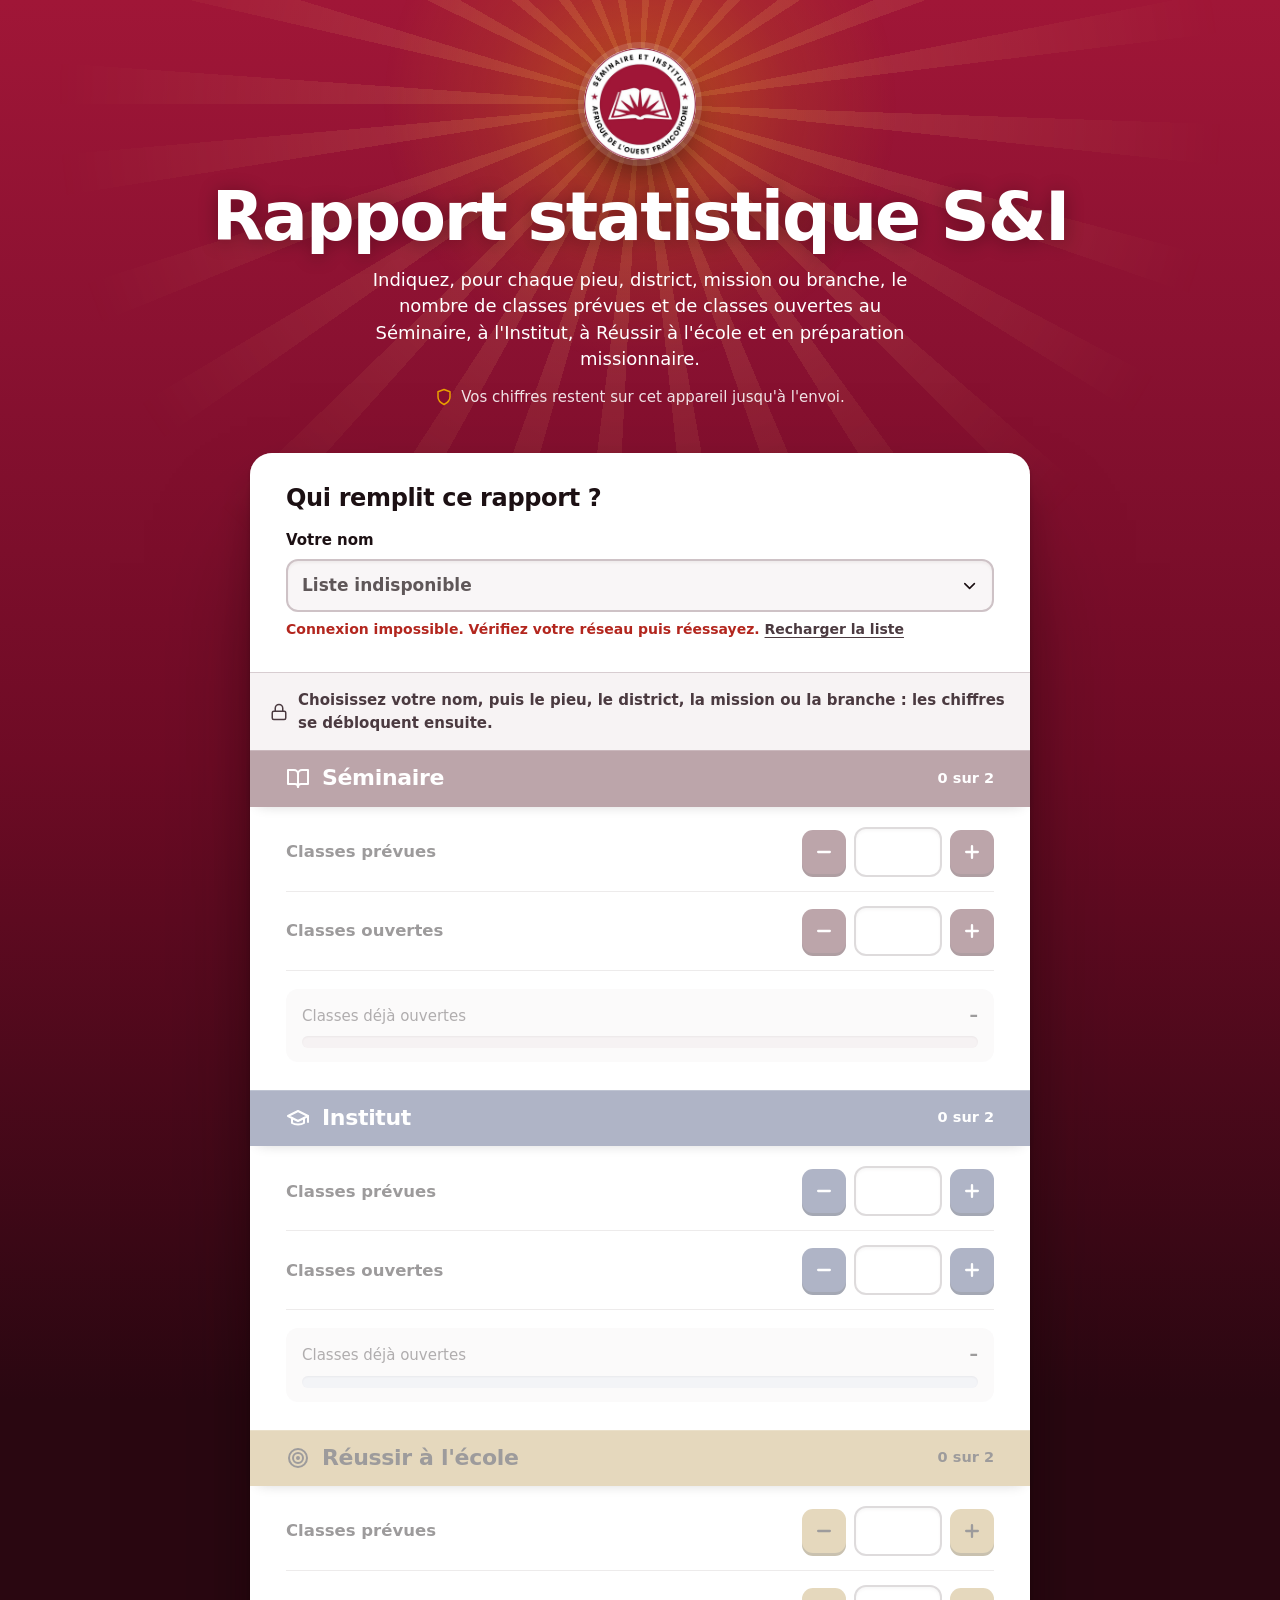
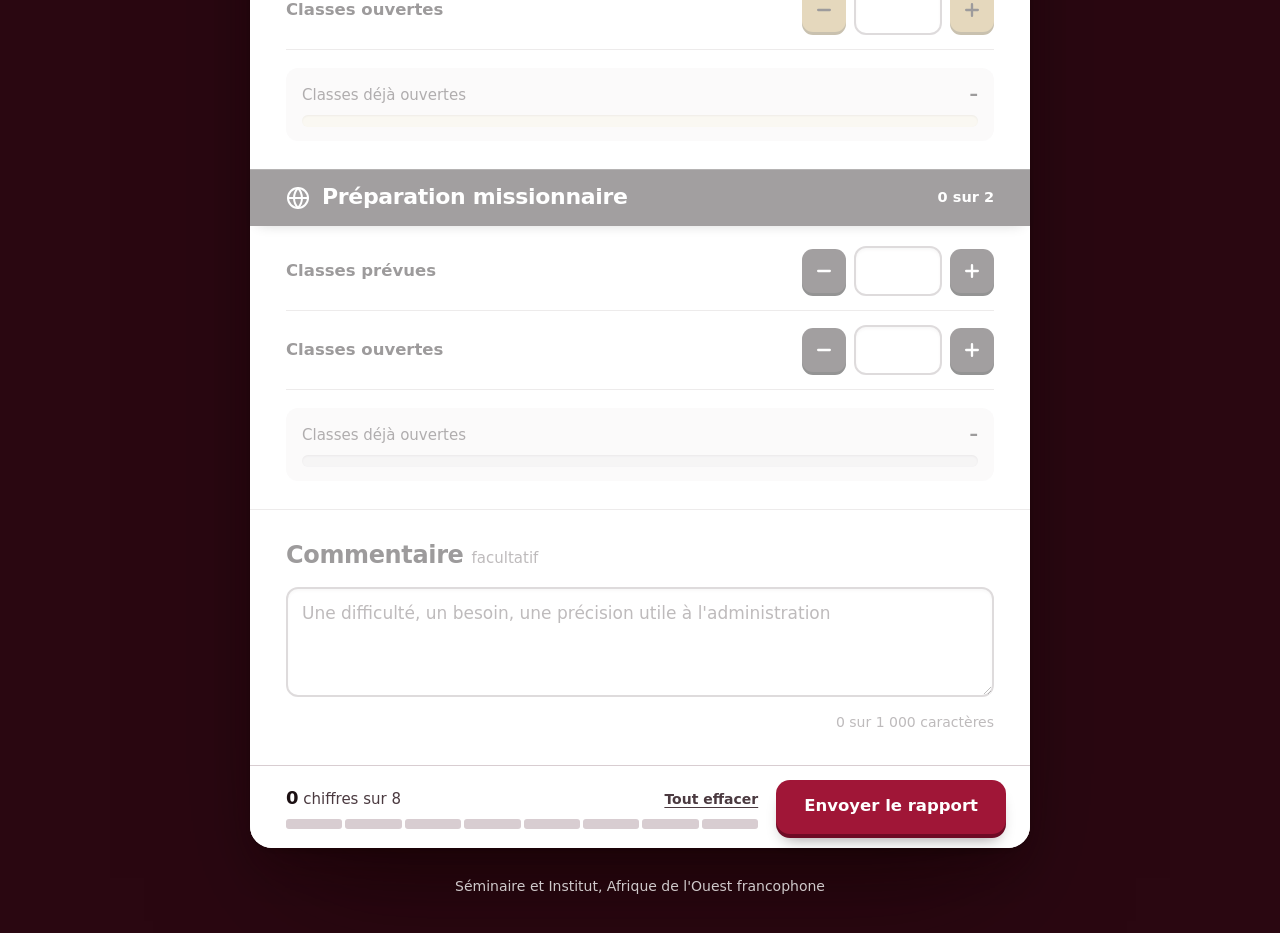
<file: index.html>
<!doctype html>
<html lang="fr">
<head>
  <meta charset="utf-8">
  <meta name="viewport" content="width=device-width, initial-scale=1, viewport-fit=cover">
  <meta http-equiv="Content-Security-Policy" content="default-src 'self'; script-src 'self'; style-src 'self' 'unsafe-inline' https://fonts.googleapis.com; font-src https://fonts.gstatic.com; img-src 'self' data:; connect-src https://iddpcjpqabulpiikjsct.supabase.co; base-uri 'self'; form-action 'self'">
  <meta name="referrer" content="same-origin">
  <title>Rapport statistique S&amp;I</title>
  <meta name="description" content="Formulaire des coordonnateurs et des instructeurs : classes prévues et classes ouvertes du Séminaire, de l'Institut, de Réussir à l'école et de la préparation missionnaire, par pieu, district, mission et branche, Afrique de l'Ouest francophone.">
  <meta name="theme-color" content="#7a0f2b">
  <meta property="og:title" content="Rapport statistique S&amp;I">
  <meta property="og:description" content="Formulaire des coordonnateurs et des instructeurs, Séminaire et Institut d'Afrique de l'Ouest francophone.">
  <meta property="og:image" content="https://platform-sai2.github.io/img/og.jpg">
  <link rel="icon" type="image/png" href="img/favicon.png">
  <link rel="apple-touch-icon" href="img/apple-touch-icon.png">
  <link rel="preconnect" href="https://fonts.googleapis.com">
  <link rel="preconnect" href="https://fonts.gstatic.com" crossorigin>
  <link rel="stylesheet" href="https://fonts.googleapis.com/css2?family=Archivo:wdth,wght@62..125,400..800&display=swap">
  <link rel="stylesheet" href="css/base.css">
  <link rel="stylesheet" href="css/form.css">
  <script src="js/commun.js" defer></script>
  <script src="js/form.js" defer></script>
</head>
<body class="page-form">
  <div class="soleil" aria-hidden="true"><span class="soleil__rayons"></span><span class="soleil__lueur"></span></div>

  <header class="tete">
    <img class="tete__logo" src="img/logo.png" alt="Séminaire et Institut, Afrique de l'Ouest francophone" width="112" height="112">
    <h1 class="tete__titre">Rapport statistique S&amp;I</h1>
    <p class="tete__intro">Indiquez, pour chaque pieu, district, mission ou branche, le nombre de classes prévues et de classes ouvertes au Séminaire, à l'Institut, à Réussir à l'école et en préparation missionnaire.</p>
    <p class="tete__note">
      <svg class="icone" viewBox="0 0 24 24" aria-hidden="true"><path d="M12 22s8-4 8-10V5l-8-3-8 3v7c0 6 8 10 8 10z"/></svg>
      Vos chiffres restent sur cet appareil jusqu'à l'envoi.
    </p>
  </header>

  <main class="feuille">
    <form id="formulaire" class="formulaire" novalidate>
      <section class="identite" aria-labelledby="titre-identite">
        <h2 id="titre-identite">Qui remplit ce rapport ?</h2>
        <div class="field" id="champ-coordinateur">
          <label class="field__label" for="coordinateur">Votre nom</label>
          <div class="select-wrap">
            <select class="select" id="coordinateur" name="coordinateur_id" required disabled aria-describedby="coordinateur-err">
              <option value="">Chargement de la liste…</option>
            </select>
            <svg class="icone" viewBox="0 0 24 24" aria-hidden="true"><path d="m6 9 6 6 6-6"/></svg>
          </div>
          <p class="field__erreur" id="coordinateur-err" role="alert"></p>
        </div>
        <div id="zone-programme" class="zone-programme" hidden></div>

        <div class="field unite" id="champ-unite" hidden>
          <p class="field__label" id="libelle-pays">Pays</p>
          <div class="pays" id="choix-pays" role="radiogroup" aria-labelledby="libelle-pays"></div>
          <label class="field__label" for="unite" id="libelle-unite">Pieu, district, mission ou branche de ce rapport</label>
          <div class="select-wrap">
            <select class="select" id="unite" name="unite_id" required aria-describedby="unite-aide unite-err"></select>
            <svg class="icone" viewBox="0 0 24 24" aria-hidden="true"><path d="m6 9 6 6 6-6"/></svg>
          </div>
          <p class="field__aide" id="unite-aide">Un rapport par pieu, district, mission ou branche : après l'envoi, vous pourrez remplir le suivant.</p>
          <p class="field__erreur" id="unite-err" role="alert"></p>
        </div>
      </section>

      <div id="sections" class="sections is-verrouille"></div>

      <section class="commentaire" aria-labelledby="titre-commentaire" data-verrou>
        <h2 id="titre-commentaire">Commentaire <span>facultatif</span></h2>
        <label class="sr-only" for="commentaire">Commentaire</label>
        <textarea class="textarea" id="commentaire" name="commentaire" maxlength="1000" placeholder="Une difficulté, un besoin, une précision utile à l'administration"></textarea>
        <p class="compteur"><span id="compteur-commentaire">0</span> sur 1 000 caractères</p>
      </section>

      <div class="barre-envoi" id="barre-envoi">
        <div class="barre-envoi__progres">
          <p class="barre-envoi__texte"><strong id="progres-nombre">0</strong> chiffres sur <span id="progres-total">8</span></p>
          <div class="crans" id="crans" aria-hidden="true"></div>
          <button type="button" class="lien-discret" id="reinitialiser">Tout effacer</button>
        </div>
        <button type="submit" class="btn btn--primary btn--envoi" id="bouton-envoi">
          <span class="spinner" aria-hidden="true"></span>
          <span class="btn__texte">Envoyer le rapport</span>
        </button>
      </div>
    </form>

    <section id="succes" class="succes" hidden tabindex="-1" aria-live="polite"></section>
  </main>

  <footer class="pied">Séminaire et Institut, Afrique de l'Ouest francophone</footer>
</body>
</html>
</file>
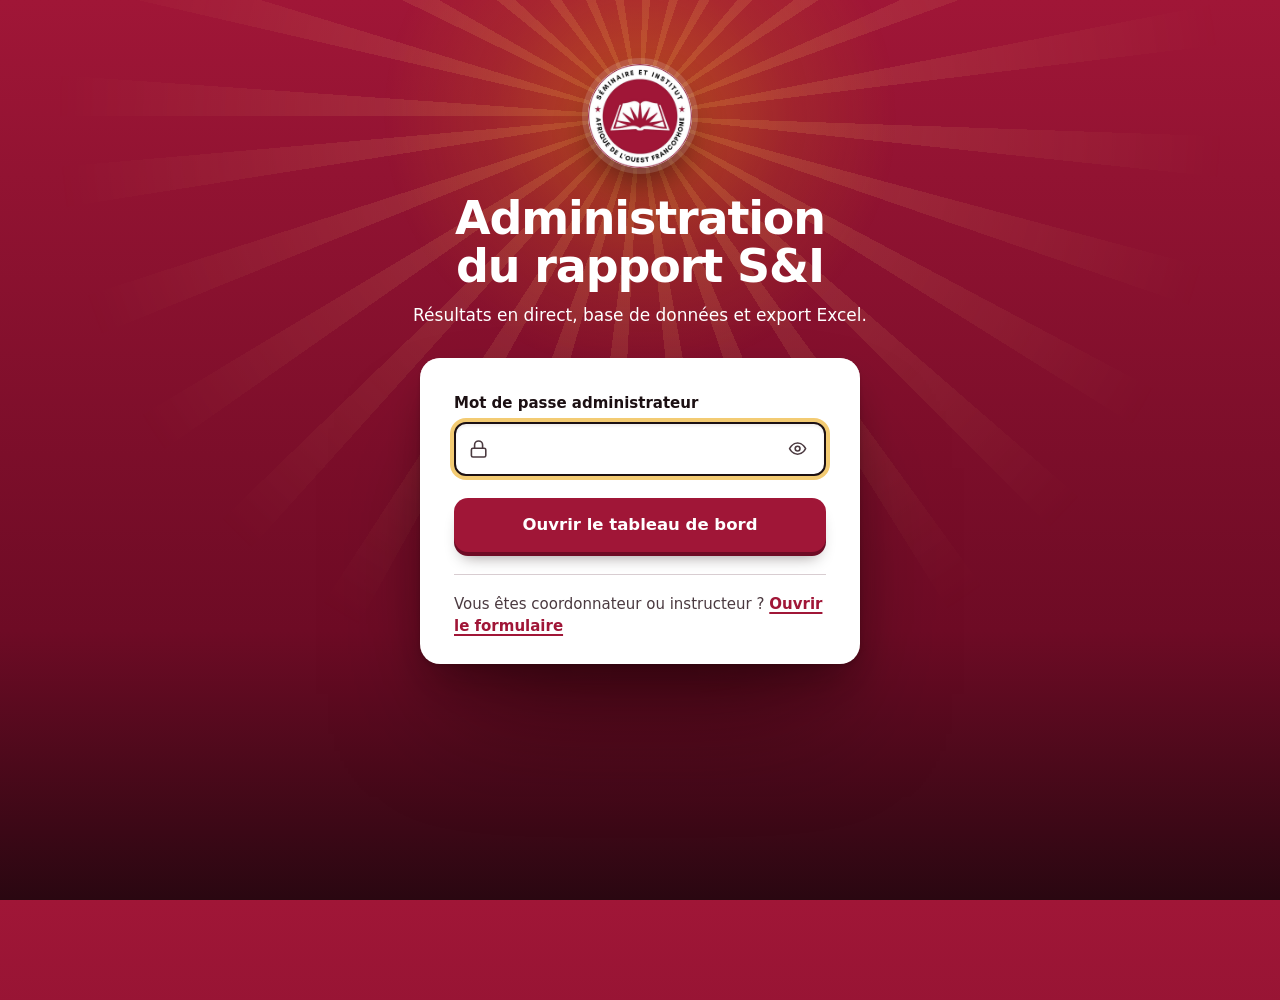
<file: admin/index.html>
<!doctype html>
<html lang="fr">
<head>
  <meta charset="utf-8">
  <meta name="viewport" content="width=device-width, initial-scale=1, viewport-fit=cover">
  <meta http-equiv="Content-Security-Policy" content="default-src 'self'; script-src 'self'; style-src 'self' 'unsafe-inline' https://fonts.googleapis.com; font-src https://fonts.gstatic.com; img-src 'self' data:; connect-src https://iddpcjpqabulpiikjsct.supabase.co; base-uri 'self'; form-action 'self'">
  <meta name="referrer" content="same-origin">
  <title>Administration · Rapport statistique S&amp;I</title>
  <meta name="robots" content="noindex, nofollow">
  <meta name="theme-color" content="#7a0f2b">
  <link rel="icon" type="image/png" href="../img/favicon.png">
  <link rel="apple-touch-icon" href="../img/apple-touch-icon.png">
  <link rel="preconnect" href="https://fonts.googleapis.com">
  <link rel="preconnect" href="https://fonts.gstatic.com" crossorigin>
  <link rel="stylesheet" href="https://fonts.googleapis.com/css2?family=Archivo:wdth,wght@62..125,400..800&display=swap">
  <link rel="stylesheet" href="../css/base.css">
  <link rel="stylesheet" href="../css/connexion.css">
  <script src="../js/commun.js" defer></script>
  <script src="../js/connexion.js" defer></script>
</head>
<body class="page-connexion">
  <div class="soleil" aria-hidden="true"><span class="soleil__rayons"></span><span class="soleil__lueur"></span></div>

  <main class="connexion">
    <img class="connexion__logo" src="../img/logo.png" alt="Séminaire et Institut, Afrique de l'Ouest francophone" width="104" height="104">
    <h1 class="connexion__titre">Administration du rapport S&amp;I</h1>
    <p class="connexion__intro">Résultats en direct, base de données et export Excel.</p>

    <form class="carte-connexion" id="form-connexion" novalidate>
      <div class="alerte" id="alerte" role="alert" hidden>
        <svg class="icone" viewBox="0 0 24 24" aria-hidden="true"><path d="m10.29 3.86-8.47 14.14A2 2 0 0 0 3.53 21h16.94a2 2 0 0 0 1.71-3L13.71 3.86a2 2 0 0 0-3.42 0z"/><path d="M12 9v4M12 17h.01"/></svg>
        <span id="alerte-texte"></span>
      </div>

      <div class="field">
        <label class="field__label" for="mot-de-passe">Mot de passe administrateur</label>
        <div class="champ-mdp">
          <svg class="icone champ-mdp__cadenas" viewBox="0 0 24 24" aria-hidden="true"><rect x="3" y="11" width="18" height="11" rx="2"/><path d="M7 11V7a5 5 0 0 1 10 0v4"/></svg>
          <input class="input" id="mot-de-passe" name="motDePasse" type="password" autocomplete="current-password" required autofocus>
          <button type="button" class="champ-mdp__oeil" id="basculer-mdp" aria-label="Afficher le mot de passe" aria-pressed="false"></button>
        </div>
        <p class="champ-mdp__maj" id="maj-active" hidden>Les majuscules sont verrouillées.</p>
      </div>

      <button type="submit" class="btn btn--primary btn--bloc" id="bouton-connexion">
        <span class="spinner" aria-hidden="true"></span>
        <span class="btn__texte">Ouvrir le tableau de bord</span>
      </button>

      <p class="carte-connexion__pied">Vous êtes coordonnateur ou instructeur ? <a href="../">Ouvrir le formulaire</a></p>
    </form>
  </main>
</body>
</html>
</file>
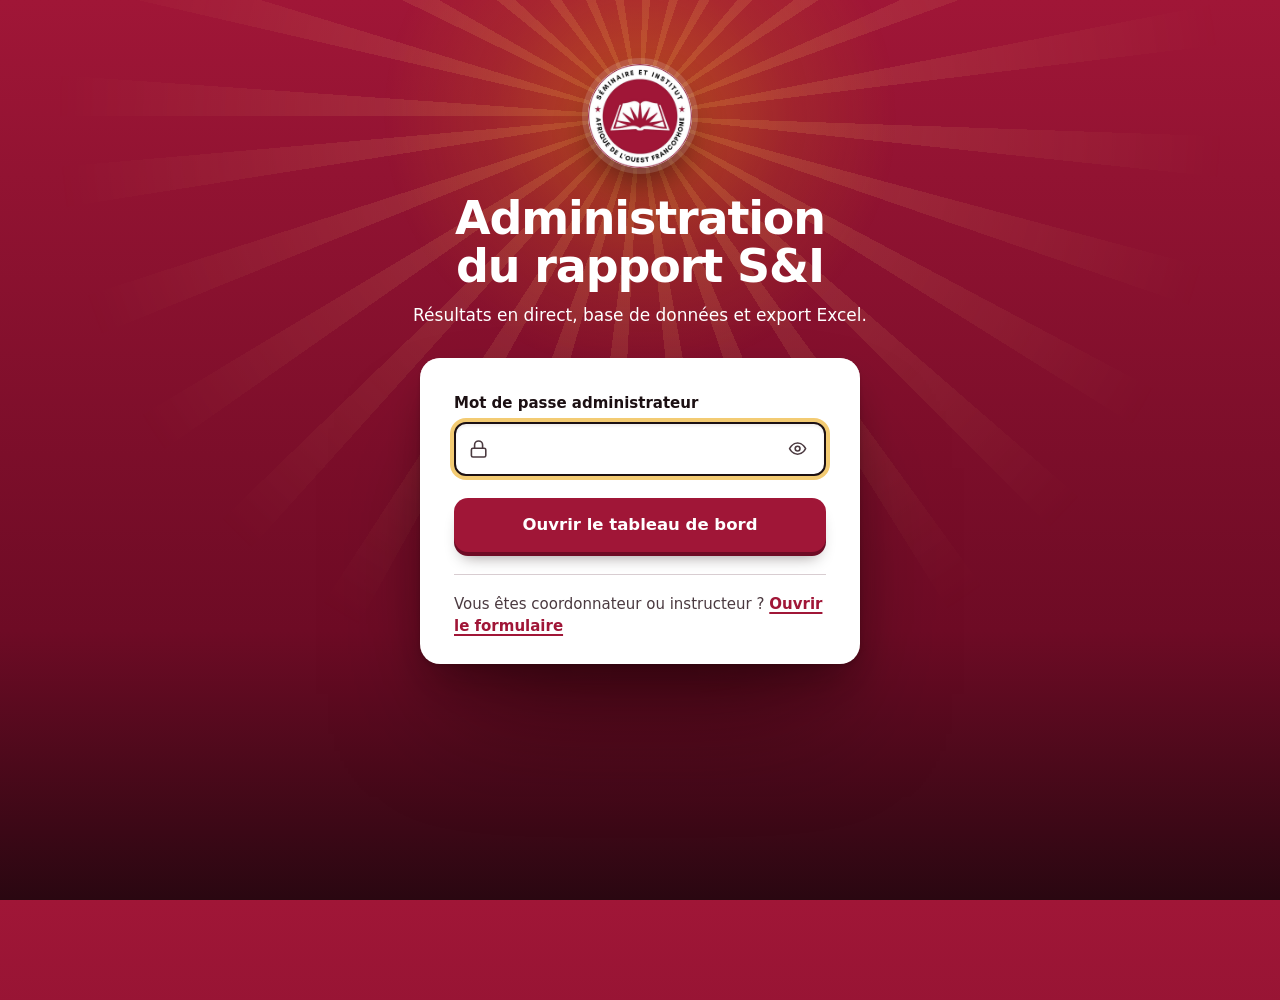
<file: admin/tableau.html>
<!doctype html>
<html lang="fr">
<head>
  <meta charset="utf-8">
  <meta name="viewport" content="width=device-width, initial-scale=1, viewport-fit=cover">
  <meta http-equiv="Content-Security-Policy" content="default-src 'self'; script-src 'self'; style-src 'self' 'unsafe-inline' https://fonts.googleapis.com; font-src https://fonts.gstatic.com; img-src 'self' data:; connect-src https://iddpcjpqabulpiikjsct.supabase.co; base-uri 'self'; form-action 'self'">
  <meta name="referrer" content="same-origin">
  <title>Tableau de bord · Rapport statistique S&amp;I</title>
  <meta name="robots" content="noindex, nofollow">
  <meta name="theme-color" content="#7a0f2b">
  <link rel="icon" type="image/png" href="../img/favicon.png">
  <link rel="apple-touch-icon" href="../img/apple-touch-icon.png">
  <link rel="preconnect" href="https://fonts.googleapis.com">
  <link rel="preconnect" href="https://fonts.gstatic.com" crossorigin>
  <link rel="stylesheet" href="https://fonts.googleapis.com/css2?family=Archivo:wdth,wght@62..125,400..800&display=swap">
  <link rel="stylesheet" href="../css/base.css">
  <link rel="stylesheet" href="../css/admin.css">
  <script src="../js/commun.js" defer></script>
  <script src="../js/admin.js" defer></script>
</head>
<body class="page-admin">
  <header class="entete">
    <div class="soleil" aria-hidden="true"><span class="soleil__rayons"></span><span class="soleil__lueur"></span></div>

    <div class="entete__barre conteneur">
      <a class="marque" href="tableau.html">
        <img src="../img/logo.png" alt="" width="46" height="46">
        <span>Rapport <span class="masque-mobile">statistique </span>S&amp;I</span>
      </a>
      <div class="entete__actions">
        <span class="direct" id="direct" data-etat="connexion" role="status">
          <span class="direct__point" aria-hidden="true"></span><span class="direct__texte">Connexion</span>
        </span>
        <button type="button" class="btn btn--light btn--sm" id="copier-lien">
          <svg class="icone" viewBox="0 0 24 24" aria-hidden="true"><path d="M10 13a5 5 0 0 0 7.54.54l3-3a5 5 0 0 0-7.07-7.07l-1.72 1.71"/><path d="M14 11a5 5 0 0 0-7.54-.54l-3 3a5 5 0 0 0 7.07 7.07l1.71-1.71"/></svg>
          <span class="masque-mobile">Copier le lien du formulaire</span>
        </button>
        <a class="btn btn--souci btn--sm" id="exporter" href="https://iddpcjpqabulpiikjsct.supabase.co/functions/v1/api/admin/export.xlsx">
          <svg class="icone" viewBox="0 0 24 24" aria-hidden="true"><path d="M21 15v4a2 2 0 0 1-2 2H5a2 2 0 0 1-2-2v-4"/><path d="m7 10 5 5 5-5M12 15V3"/></svg>
          <span>Télécharger Excel</span>
        </a>
        <button type="button" class="btn btn--light btn--sm btn--icone" id="deconnexion" aria-label="Se déconnecter" title="Se déconnecter">
          <svg class="icone" viewBox="0 0 24 24" aria-hidden="true"><path d="M9 21H5a2 2 0 0 1-2-2V5a2 2 0 0 1 2-2h4"/><path d="m16 17 5-5-5-5M21 12H9"/></svg>
        </button>
      </div>
    </div>

    <div class="appel conteneur" aria-live="polite">
      <p class="appel__phrase">
        <span class="appel__nombre" id="nb-recus" data-valeur="0">0</span>
        <span class="appel__texte" id="appel-texte">pieux, districts, missions et branches sur <strong>–</strong> ont envoyé des chiffres</span>
      </p>
      <div class="segments" id="segments"></div>
      <p class="appel__programmes" id="appel-programmes"></p>
      <p class="appel__dernier" id="dernier">Chargement des données…</p>
    </div>

    <nav class="onglets conteneur" role="tablist" aria-label="Sections du tableau de bord">
      <button type="button" class="onglet" role="tab" id="onglet-apercu" aria-controls="panneau-apercu" aria-selected="true" data-onglet="apercu">Vue d'ensemble</button>
      <button type="button" class="onglet" role="tab" id="onglet-base" aria-controls="panneau-base" aria-selected="false" tabindex="-1" data-onglet="base">Base de données</button>
      <button type="button" class="onglet" role="tab" id="onglet-historique" aria-controls="panneau-historique" aria-selected="false" tabindex="-1" data-onglet="historique">Historique <span class="onglet__badge" id="badge-historique">0</span></button>
      <button type="button" class="onglet" role="tab" id="onglet-coordinateurs" aria-controls="panneau-coordinateurs" aria-selected="false" tabindex="-1" data-onglet="coordinateurs">Coordonnateurs et instructeurs</button>
    </nav>
  </header>

  <main class="conteneur contenu">
    <!-- ============================================================ Vue d'ensemble -->
    <section class="panneau-onglet" id="panneau-apercu" role="tabpanel" aria-labelledby="onglet-apercu">
      <div class="totaux" id="totaux" aria-label="Classes ouvertes sur classes prévues, par programme"></div>

      <div class="pays-cartes" id="pays-cartes" aria-label="Totaux par pays"></div>

      <article class="planche" aria-labelledby="titre-unites">
        <header class="planche__tete">
          <div>
            <h2 id="titre-unites">Pieux, districts, missions et branches</h2>
            <p class="planche__sous">Touchez une tuile pour voir ses chiffres dans la base de données.</p>
          </div>
        </header>
        <div id="tuiles-unites"></div>
        <p class="note-sans-pieu" id="note-sans-pieu" hidden></p>
      </article>

      <article class="planche" aria-labelledby="titre-effectifs">
        <header class="planche__tete">
          <div>
            <h2 id="titre-effectifs">Classes par pieu, district, mission et branche</h2>
            <p class="planche__sous">Classes prévues et classes ouvertes, d'après le dernier rapport de chaque programme.</p>
          </div>
          <div class="segment" role="group" aria-label="Programme affiché" id="segment-population">
            <button type="button" data-population="total" aria-pressed="true">Ensemble</button>
            <button type="button" data-population="sem" aria-pressed="false">Séminaire</button>
            <button type="button" data-population="inst" aria-pressed="false">Institut</button>
            <button type="button" data-population="rae" aria-pressed="false">Réussir à l'école</button>
            <button type="button" data-population="mis" aria-pressed="false">Préparation missionnaire</button>
          </div>
        </header>
        <div class="graphe-zone pop-total" id="graphe-zone">
          <div class="legende" aria-hidden="true">
            <span><i class="legende__pastille legende__pastille--clair"></i>Classes prévues</span>
            <span><i class="legende__pastille legende__pastille--fonce"></i>Classes ouvertes</span>
          </div>
          <div class="graphe" id="graphe"></div>
        </div>
      </article>

      <article class="planche" aria-labelledby="titre-programmes">
        <header class="planche__tete">
          <div>
            <h2 id="titre-programmes">Programmes</h2>
            <p class="planche__sous" id="sous-titre-programmes">Qui a envoyé, et pour combien de pieux, districts, missions et branches.</p>
          </div>
        </header>
        <div class="tuiles" id="tuiles-programmes"></div>
      </article>
    </section>

    <!-- ============================================================ Base de données -->
    <section class="panneau-onglet" id="panneau-base" role="tabpanel" aria-labelledby="onglet-base" hidden>
      <article class="planche">
        <header class="planche__tete">
          <div>
            <h2 id="titre-base">Dernier rapport de chaque programme, par pieu, district, mission ou branche</h2>
            <p class="planche__sous" id="sous-titre-base">–</p>
          </div>
          <div class="filtres">
            <label class="recherche">
              <svg class="icone" viewBox="0 0 24 24" aria-hidden="true"><circle cx="11" cy="11" r="8"/><path d="m21 21-4.3-4.3"/></svg>
              <span class="sr-only">Rechercher un pieu, un district, une mission, un programme ou un nom</span>
              <input type="search" id="recherche-vue" placeholder="Pieu, mission, programme ou nom" autocomplete="off">
            </label>
            <div class="segment segment--pays" role="group" aria-label="Filtrer par pays" id="segment-pays">
              <button type="button" data-pays="tous" aria-pressed="true">Tous</button>
            </div>
          </div>
        </header>
        <div class="table-defile">
          <table class="table" id="table-vue"></table>
        </div>
      </article>
    </section>

    <!-- ============================================================ Historique -->
    <section class="panneau-onglet" id="panneau-historique" role="tabpanel" aria-labelledby="onglet-historique" hidden>
      <article class="planche">
        <header class="planche__tete">
          <div>
            <h2>Tous les envois</h2>
            <p class="planche__sous">Chaque envoi est gardé. Seul le plus récent d'un programme compte dans les totaux.</p>
          </div>
          <div class="filtres">
            <label class="recherche">
              <svg class="icone" viewBox="0 0 24 24" aria-hidden="true"><circle cx="11" cy="11" r="8"/><path d="m21 21-4.3-4.3"/></svg>
              <span class="sr-only">Rechercher dans l'historique</span>
              <input type="search" id="recherche-historique" placeholder="Pieu, mission, programme, nom ou commentaire" autocomplete="off">
            </label>
          </div>
        </header>
        <div class="table-defile">
          <table class="table" id="table-historique"></table>
        </div>
      </article>
    </section>

    <!-- ============================================================ Coordonnateurs et instructeurs -->
    <section class="panneau-onglet" id="panneau-coordinateurs" role="tabpanel" aria-labelledby="onglet-coordinateurs" hidden>
      <article class="planche">
        <header class="planche__tete">
          <div>
            <h2>Coordonnateurs, instructeurs et programmes</h2>
            <p class="planche__sous" id="sous-titre-equipe">Cette liste remplit le menu du formulaire. Une personne inactive n'y apparaît plus.</p>
          </div>
          <div class="filtres">
            <div class="segment" role="group" aria-label="Filtrer par rôle" id="segment-role">
              <button type="button" data-role="tous" aria-pressed="true">Tous</button>
              <button type="button" data-role="Coordonnateur" aria-pressed="false">Coordonnateurs</button>
              <button type="button" data-role="Instructeur" aria-pressed="false">Instructeurs</button>
            </div>
            <button type="button" class="btn btn--primary btn--sm" id="ajouter-coordinateur">
              <svg class="icone" viewBox="0 0 24 24" aria-hidden="true"><path d="M12 5v14M5 12h14"/></svg>Ajouter une personne
            </button>
          </div>
        </header>
        <div class="table-defile">
          <table class="table" id="table-coordinateurs"></table>
        </div>
      </article>
    </section>
  </main>

  <!-- ============================================================ Dialogues -->
  <dialog class="dialogue" id="dialogue-coordinateur" aria-labelledby="titre-dialogue-coordinateur">
    <form method="dialog" class="dialogue__form" id="form-coordinateur" novalidate>
      <header class="dialogue__tete">
        <h2 id="titre-dialogue-coordinateur">Personne</h2>
        <button type="button" class="btn btn--ghost btn--icone" data-fermer aria-label="Fermer">
          <svg class="icone" viewBox="0 0 24 24" aria-hidden="true"><path d="M18 6 6 18M6 6l12 12"/></svg>
        </button>
      </header>
      <div class="dialogue__corps grille-form">
        <label class="field grille-form__plein" data-champ="nom">
          <span class="field__label">Nom et prénom</span>
          <input class="input" name="nom" maxlength="120" required autocomplete="off">
          <span class="field__erreur"></span>
        </label>
        <label class="field" data-champ="employee_id">
          <span class="field__label">ID employé <span class="field__aide">facultatif</span></span>
          <input class="input" name="employee_id" maxlength="20" inputmode="numeric" autocomplete="off">
          <span class="field__erreur"></span>
        </label>
        <label class="field" data-champ="role">
          <span class="field__label">Rôle</span>
          <span class="select-wrap">
            <select class="select" name="role">
              <option value="Coordonnateur">Coordonnateur</option>
              <option value="Instructeur">Instructeur</option>
              <option value="Directeur de région">Directeur de région</option>
            </select>
            <svg class="icone" viewBox="0 0 24 24" aria-hidden="true"><path d="m6 9 6 6 6-6"/></svg>
          </span>
          <span class="field__aide" id="aide-role" hidden></span>
          <span class="field__erreur"></span>
        </label>
        <label class="field grille-form__plein" data-champ="programme">
          <span class="field__label">Programme assigné</span>
          <input class="input" name="programme" maxlength="160" required autocomplete="off" placeholder="Exemple : Abidjan Lagune CR (80998)">
          <span class="field__aide">« … CR » ou sans mention : coordonnateur. « … IN » : instructeur. Le nom identifie aussi le programme et son historique : le renommer le fait repartir en attente.</span>
          <span class="field__erreur"></span>
        </label>
        <label class="field grille-form__plein" data-champ="programme_affilie">
          <span class="field__label">Programme affilié <span class="field__aide">facultatif</span></span>
          <input class="input" name="programme_affilie" maxlength="160" autocomplete="off" placeholder="Exemple : Cocody Cote d'Ivoire Campus IN (64922)">
          <span class="field__erreur"></span>
        </label>
        <label class="interrupteur grille-form__plein">
          <input type="checkbox" name="actif" checked>
          <span class="interrupteur__piste" aria-hidden="true"></span>
          <span><strong>Actif</strong><span class="field__aide"> : apparaît dans le formulaire et compte parmi les programmes attendus</span></span>
        </label>
      </div>
      <footer class="dialogue__pied">
        <button type="button" class="btn btn--ghost" data-fermer>Annuler</button>
        <button type="submit" class="btn btn--primary" id="enregistrer-coordinateur">
          <span class="spinner" aria-hidden="true"></span><span class="btn__texte">Enregistrer</span>
        </button>
      </footer>
    </form>
  </dialog>

  <dialog class="dialogue dialogue--petit" id="dialogue-confirmation" aria-labelledby="titre-confirmation">
    <div class="dialogue__form">
      <div class="dialogue__corps dialogue__corps--centre">
        <span class="dialogue__icone-alerte">
          <svg class="icone" viewBox="0 0 24 24" aria-hidden="true"><path d="M3 6h18M8 6V4a2 2 0 0 1 2-2h4a2 2 0 0 1 2 2v2M19 6l-1 14a2 2 0 0 1-2 2H8a2 2 0 0 1-2-2L5 6"/></svg>
        </span>
        <h2 id="titre-confirmation">Supprimer ce rapport ?</h2>
        <p id="texte-confirmation"></p>
      </div>
      <footer class="dialogue__pied">
        <button type="button" class="btn btn--ghost" data-fermer>Annuler</button>
        <button type="button" class="btn btn--danger" id="confirmer-suppression">Supprimer le rapport</button>
      </footer>
    </div>
  </dialog>

  <div class="infobulle" id="infobulle" role="tooltip" hidden></div>
</body>
</html>
</file>
<file: css/base.css>
/* ==========================================================================
   Statistiques S&I — fondations
   Le fond bordeaux est le disque du logo ; les feuilles blanches sont la page
   du livre ouvert. Chaque programme a sa teinte, partout où il apparaît :
   Séminaire = bordeaux, Institut = indigo, Réussir à l'école = souci,
   préparation missionnaire = encre.
   ========================================================================== */

:root {
  color-scheme: light;

  /* Marque */
  --bordeaux: #a01637; /* couleur exacte du logo */
  --bordeaux-clair: #e8a3b4; /* inscrits (paire ordinale validée) */
  --bordeaux-voile: #f6dde3;
  --grenat: #6e0b25; /* ombres portées des boutons bordeaux */
  --nuit: #2a0711; /* fond le plus profond */

  /* Programmes (palette catégorielle validée daltonisme) */
  --sem: var(--bordeaux);
  --sem-clair: var(--bordeaux-clair);
  --inst: #2f4db5; /* indigo des teintures d'Afrique de l'Ouest */
  --inst-clair: #9eb0e6;
  --inst-voile: #dfe5f8;
  --inst-ombre: #1c2f75;
  --rae: #e9a100; /* souci — toujours accompagné d'un libellé chiffré */
  --rae-voile: #fbefc8;
  --rae-ombre: #9a6a00;

  /* Préparation missionnaire : encre, nettement distincte des trois teintes des programmes */
  --mis: #2a1a1f;
  --mis-voile: #ece5e7;

  /* Encre et papier */
  --encre: #1c1013;
  --encre-2: #4b3a40; /* texte secondaire : contraste ≥ 9:1 sur blanc */
  --encre-3: #6d5a61; /* indications : contraste ≥ 6:1 sur blanc */
  --trait: #d8cdd1;
  --trait-fort: #b9a8ae;
  --papier: #ffffff;
  --papier-2: #f7f3f4;
  --fond: #efe9eb;

  /* Statuts — toujours avec icône et libellé */
  --ok: #0d7a2e;
  --ok-fond: #dcf2e2;
  --attente: #7a4d00;
  --attente-fond: #ffeec2;
  --erreur: #b3261e;
  --erreur-fond: #fde4e2;

  --police: "Archivo", system-ui, -apple-system, "Segoe UI", sans-serif;

  /* Ombres : douces et profondes pour les feuilles, franches pour ce qui se presse */
  --ombre-feuille:
    0 1px 0 rgb(255 255 255 / 0.6) inset,
    0 2px 4px rgb(20 0 6 / 0.18),
    0 22px 44px -12px rgb(20 0 6 / 0.45),
    0 70px 120px -40px rgb(20 0 6 / 0.55);
  --ombre-carte:
    0 1px 2px rgb(42 7 17 / 0.1),
    0 6px 14px -4px rgb(42 7 17 / 0.14),
    0 22px 40px -20px rgb(42 7 17 / 0.32);
  --ombre-flottante:
    0 2px 6px rgb(42 7 17 / 0.16),
    0 28px 60px -18px rgb(42 7 17 / 0.5);

  --courbe: cubic-bezier(0.22, 1, 0.36, 1);
  --ressort: cubic-bezier(0.34, 1.56, 0.64, 1);
}

/* ---------------------------------------------------------------- Base */

*,
*::before,
*::after {
  box-sizing: border-box;
}

html {
  -webkit-text-size-adjust: 100%;
  text-size-adjust: 100%;
}

body {
  margin: 0;
  min-height: 100dvh;
  background: var(--fond);
  color: var(--encre);
  font-family: var(--police);
  font-size: 16px;
  line-height: 1.5;
  -webkit-font-smoothing: antialiased;
  -moz-osx-font-smoothing: grayscale;
}

img,
svg {
  display: block;
  max-width: 100%;
}

h1,
h2,
h3,
p {
  margin: 0;
}

h1,
h2,
h3 {
  font-stretch: 125%;
  font-weight: 800;
  line-height: 1.1;
  letter-spacing: -0.015em;
  text-wrap: balance;
}

button,
input,
select,
textarea {
  font: inherit;
  color: inherit;
}

button {
  cursor: pointer;
}

a {
  color: var(--bordeaux);
  font-weight: 600;
  text-decoration-thickness: 2px;
  text-underline-offset: 3px;
}

::selection {
  background: var(--rae);
  color: var(--encre);
}

:focus-visible {
  outline: 3px solid var(--encre);
  outline-offset: 2px;
}

[hidden] {
  display: none !important;
}

.sr-only {
  position: absolute;
  width: 1px;
  height: 1px;
  padding: 0;
  margin: -1px;
  overflow: hidden;
  clip: rect(0 0 0 0);
  white-space: nowrap;
  border: 0;
}

.icone {
  width: 1.2em;
  height: 1.2em;
  flex: none;
  stroke: currentColor;
  stroke-width: 2;
  stroke-linecap: round;
  stroke-linejoin: round;
  fill: none;
}

.chiffre {
  font-stretch: 125%;
  font-weight: 800;
  letter-spacing: -0.02em;
}

/* Drapeaux (Côte d'Ivoire, Bénin, Togo) : un liseré pour que le blanc reste visible sur fond blanc */
.drapeau {
  display: inline-block;
  flex: none;
  vertical-align: -2px;
  border-radius: 3px;
  object-fit: cover;
  box-shadow: 0 0 0 1px rgb(28 16 19 / 0.2);
}

/* ---------------------------------------------------------------- Boutons
   Un bouton est un bloc posé sur son ombre : il s'enfonce quand on appuie. */

.btn {
  --fond-btn: var(--papier);
  --encre-btn: var(--encre);
  --ombre-btn: var(--trait-fort);
  --enfonce: 4px;
  position: relative;
  display: inline-flex;
  align-items: center;
  justify-content: center;
  gap: 9px;
  min-height: 46px;
  padding: 0 20px;
  border: 0;
  border-radius: 12px;
  background: var(--fond-btn);
  color: var(--encre-btn);
  font-weight: 700;
  font-size: 15px;
  line-height: 1.1;
  text-decoration: none;
  white-space: nowrap;
  box-shadow:
    0 var(--enfonce) 0 var(--ombre-btn),
    0 calc(var(--enfonce) + 8px) 16px -8px rgb(20 0 6 / 0.45);
  transform: translateY(0);
  transition:
    transform 0.12s var(--courbe),
    box-shadow 0.12s var(--courbe),
    filter 0.2s;
}

.btn:hover {
  filter: brightness(1.06);
}

.btn:active {
  transform: translateY(calc(var(--enfonce) - 1px));
  box-shadow:
    0 1px 0 var(--ombre-btn),
    0 2px 6px -2px rgb(20 0 6 / 0.4);
}

.btn:disabled,
.btn[aria-busy="true"] {
  cursor: progress;
  filter: saturate(0.6);
}

.btn--primary {
  --fond-btn: var(--bordeaux);
  --encre-btn: #fff;
  --ombre-btn: var(--grenat);
}

.btn--white {
  --fond-btn: #fff;
  --encre-btn: var(--bordeaux);
  --ombre-btn: var(--nuit);
}

.btn--light {
  --fond-btn: rgb(255 255 255 / 0.14);
  --encre-btn: #fff;
  --ombre-btn: rgb(0 0 0 / 0.35);
  border: 1px solid rgb(255 255 255 / 0.28);
}

.btn--souci {
  --fond-btn: var(--rae);
  --encre-btn: var(--encre);
  --ombre-btn: var(--rae-ombre);
}

.btn--danger {
  --fond-btn: var(--erreur);
  --encre-btn: #fff;
  --ombre-btn: #6e140f;
}

.btn--ghost {
  --encre-btn: var(--encre-2);
  background: transparent;
  box-shadow: none;
}

.btn--ghost:hover {
  background: var(--papier-2);
  color: var(--encre);
  filter: none;
}

.btn--ghost:active {
  transform: none;
  box-shadow: none;
}

.btn--sm {
  --enfonce: 3px;
  min-height: 38px;
  padding: 0 14px;
  font-size: 14px;
  border-radius: 10px;
}

.btn--icone {
  width: 40px;
  min-height: 40px;
  padding: 0;
}

.spinner {
  display: none;
  width: 18px;
  height: 18px;
  border: 2.5px solid currentColor;
  border-right-color: transparent;
  border-radius: 50%;
  animation: tourne 0.7s linear infinite;
}

.is-loading .spinner {
  display: block;
}

.is-loading .btn__icone {
  display: none;
}

/* ---------------------------------------------------------------- Champs */

.field {
  display: grid;
  align-content: start;
  gap: 7px;
}

.field__label {
  font-size: 15px;
  font-weight: 700;
  color: var(--encre);
}

.field__aide {
  font-size: 14px;
  font-weight: 400;
  color: var(--encre-3);
}

.field__erreur {
  font-size: 14px;
  font-weight: 600;
  color: var(--erreur);
}

.field__erreur:empty {
  display: none;
}

.input,
.select,
.textarea {
  width: 100%;
  min-height: 50px;
  padding: 12px 14px;
  border: 2px solid var(--trait-fort);
  border-radius: 12px;
  background: var(--papier);
  font-size: 17px;
  box-shadow: inset 0 2px 3px rgb(42 7 17 / 0.07);
  transition:
    border-color 0.15s,
    box-shadow 0.2s var(--courbe);
}

.input::placeholder,
.textarea::placeholder {
  color: var(--encre-3);
}

.input:hover,
.select:hover,
.textarea:hover {
  border-color: var(--encre-3);
}

.input:focus,
.select:focus,
.textarea:focus {
  outline: none;
  border-color: var(--encre);
  box-shadow:
    inset 0 2px 3px rgb(42 7 17 / 0.07),
    0 0 0 4px rgb(233 161 0 / 0.55);
}

.textarea {
  min-height: 110px;
  resize: vertical;
  line-height: 1.5;
}

.select-wrap {
  position: relative;
}

.select {
  appearance: none;
  padding-right: 46px;
  font-weight: 600;
  cursor: pointer;
  text-overflow: ellipsis;
}

.select:disabled {
  cursor: progress;
  background: var(--papier-2);
}

.select-wrap .icone {
  position: absolute;
  right: 15px;
  top: 50%;
  translate: 0 -50%;
  color: var(--encre);
  pointer-events: none;
}

.is-invalid .input,
.is-invalid .select {
  border-color: var(--erreur);
  background: #fff8f7;
}

/* ---------------------------------------------------------------- Étiquettes de statut */

.pill {
  display: inline-flex;
  align-items: center;
  gap: 6px;
  padding: 4px 10px 4px 8px;
  border-radius: 8px;
  font-size: 13.5px;
  font-weight: 700;
  line-height: 1.25;
  white-space: nowrap;
}

.pill .icone {
  width: 15px;
  height: 15px;
  stroke-width: 2.6;
}

.pill--good {
  background: var(--ok-fond);
  color: var(--ok);
}

.pill--warn {
  background: var(--attente-fond);
  color: var(--attente);
}

.pill--neutre {
  background: var(--papier-2);
  color: var(--encre-2);
  box-shadow: inset 0 0 0 1px var(--trait);
}

.code {
  font-variant-numeric: tabular-nums;
  font-weight: 600;
  color: var(--encre-3);
}

/* ---------------------------------------------------------------- Jauges */

/* La teinte vient du programme parent (.teinte-sem, .teinte-inst, .teinte-rae, .teinte-mis) */
.jauge {
  display: grid;
  gap: 8px;
}

.jauge__tete {
  display: flex;
  align-items: baseline;
  justify-content: space-between;
  gap: 12px;
  font-size: 15px;
  color: var(--encre-2);
}

.jauge__val {
  font-size: 17px;
  font-weight: 800;
  font-stretch: 125%;
  color: var(--encre);
}

.jauge__piste {
  height: 12px;
  border-radius: 6px;
  background: var(--voile, var(--bordeaux-voile));
  box-shadow: inset 0 1px 2px rgb(42 7 17 / 0.12);
  overflow: hidden;
}

.jauge__barre {
  width: 0;
  height: 100%;
  border-radius: 6px;
  background: var(--teinte, var(--bordeaux));
  transition: width 0.7s var(--courbe);
}

.jauge.is-depasse .jauge__barre {
  background: repeating-linear-gradient(135deg, var(--rae) 0 8px, #c98a00 8px 16px);
}

.teinte-sem {
  --teinte: var(--sem);
  --voile: var(--bordeaux-voile);
}

.teinte-inst {
  --teinte: var(--inst);
  --voile: var(--inst-voile);
}

.teinte-rae {
  --teinte: var(--rae);
  --voile: var(--rae-voile);
}

.teinte-mis {
  --teinte: var(--mis);
  --voile: var(--mis-voile);
}

/* ---------------------------------------------------------------- Soleil (rayons du logo) */

/* Cadre qui découpe les rayons : sans lui, les téléphones dézooment la page
   pour afficher les 1 800 px du soleil. */
.soleil {
  --centre: 92px;
  position: absolute;
  top: 0;
  left: 0;
  right: 0;
  height: 1000px;
  overflow: hidden;
  pointer-events: none;
}

.soleil__rayons,
.soleil__lueur {
  position: absolute;
  left: var(--centre-x, 50%);
  top: var(--centre);
  translate: -50% -50%;
  border-radius: 50%;
}

.soleil__rayons {
  width: 1800px;
  height: 1800px;
  background: repeating-conic-gradient(from -90deg, rgb(255 206 120 / 0.17) 0deg 4deg, transparent 4deg 13deg);
  -webkit-mask-image: radial-gradient(circle, #000 4%, rgb(0 0 0 / 0.6) 22%, transparent 46%);
  mask-image: radial-gradient(circle, #000 4%, rgb(0 0 0 / 0.6) 22%, transparent 46%);
  animation: rayons 1.6s var(--courbe) both;
}

.soleil__lueur {
  width: 520px;
  height: 520px;
  background: radial-gradient(circle, rgb(233 161 0 / 0.42), rgb(233 161 0 / 0.12) 40%, transparent 70%);
  animation: leve 1.2s var(--courbe) 0.2s both;
}

/* ---------------------------------------------------------------- Notifications */

.toasts {
  position: fixed;
  z-index: 100;
  left: 50%;
  top: max(14px, env(safe-area-inset-top));
  translate: -50% 0;
  display: grid;
  gap: 10px;
  width: min(460px, calc(100vw - 28px));
  pointer-events: none;
}

.toast {
  display: flex;
  align-items: flex-start;
  gap: 11px;
  padding: 14px 16px 14px 14px;
  border-radius: 12px;
  border-left: 6px solid var(--rae);
  background: var(--encre);
  color: #fff;
  font-size: 15px;
  font-weight: 500;
  line-height: 1.4;
  box-shadow: var(--ombre-flottante);
  pointer-events: auto;
  animation: toastEntre 0.4s var(--ressort) both;
}

.toast .icone {
  margin-top: 1px;
  color: var(--rae);
}

.toast--succes {
  border-left-color: #3ccf6a;
}

.toast--succes .icone {
  color: #3ccf6a;
}

.toast--erreur {
  border-left-color: #ff7b72;
}

.toast--erreur .icone {
  color: #ff7b72;
}

.toast.is-sortie {
  animation: toastSort 0.25s ease-in both;
}

/* ---------------------------------------------------------------- Mouvements
   Un seul moment orchestré au chargement (les rayons du logo), puis seulement
   des mouvements qui répondent à une action. */

@keyframes rayons {
  from {
    opacity: 0;
    transform: scale(0.35) rotate(-14deg);
  }
  to {
    opacity: 1;
    transform: scale(1) rotate(0deg);
  }
}

@keyframes leve {
  from {
    opacity: 0;
    transform: translateY(26px);
  }
  to {
    opacity: 1;
    transform: none;
  }
}

@keyframes tampon {
  0% {
    opacity: 0;
    transform: scale(1.12);
  }
  60% {
    opacity: 1;
    transform: scale(0.98);
  }
  100% {
    transform: scale(1);
  }
}

@keyframes tic {
  40% {
    transform: translateY(-3px) scale(1.12);
  }
}

@keyframes secoue {
  20%,
  60% {
    transform: translateX(-6px);
  }
  40%,
  80% {
    transform: translateX(6px);
  }
}

@keyframes tourne {
  to {
    transform: rotate(360deg);
  }
}

@keyframes pulsation {
  0% {
    box-shadow: 0 0 0 0 rgb(60 207 106 / 0.6);
  }
  100% {
    box-shadow: 0 0 0 9px rgb(60 207 106 / 0);
  }
}

@keyframes trace {
  to {
    stroke-dashoffset: 0;
  }
}

@keyframes toastEntre {
  from {
    opacity: 0;
    transform: translateY(var(--toast-dy, -14px)) scale(0.97);
  }
}

@keyframes toastSort {
  to {
    opacity: 0;
    transform: translateY(calc(var(--toast-dy, -14px) * 0.6));
  }
}

.secoue {
  animation: secoue 0.4s ease-in-out;
}

@media (prefers-reduced-motion: reduce) {
  *,
  *::before,
  *::after {
    animation-duration: 0.01ms !important;
    animation-delay: 0ms !important;
    animation-iteration-count: 1 !important;
    transition-duration: 0.01ms !important;
  }
}
</file>
<file: css/form.css>
/* ==========================================================================
   Formulaire des coordonnateurs
   Le fond est le disque bordeaux du logo ; ses rayons s'ouvrent une fois au
   chargement. Le formulaire est une seule feuille blanche, découpée par
   programme avec des bandeaux de couleur.
   ========================================================================== */

.page-form {
  position: relative;
  overflow-x: hidden;
  background:
    linear-gradient(180deg, var(--bordeaux) 0, #8a1131 340px, var(--grenat) 760px, var(--nuit) 1400px)
    var(--nuit);
}

/* ---------------------------------------------------------------- En-tête */

.tete {
  position: relative;
  z-index: 1;
  padding: 36px 20px 0;
  color: #fff;
  text-align: center;
}

.tete__logo {
  width: 112px;
  height: 112px;
  margin: 0 auto;
  border-radius: 50%;
  background: #fff;
  box-shadow:
    0 0 0 6px rgb(255 255 255 / 0.14),
    0 20px 40px -10px rgb(20 0 6 / 0.7);
  animation: leve 0.8s var(--courbe) 0.1s both;
}

.tete__titre {
  margin-top: 22px;
  font-size: clamp(36px, 9.6vw, 68px);
  line-height: 1.02;
  letter-spacing: -0.03em;
  text-shadow: 0 2px 18px rgb(20 0 6 / 0.35);
  animation: leve 0.8s var(--courbe) 0.25s both;
}

.tete__intro {
  max-width: 32em;
  margin: 16px auto 0;
  font-size: 18px;
  line-height: 1.45;
  color: #fff;
  animation: leve 0.8s var(--courbe) 0.35s both;
}

.tete__note {
  display: inline-flex;
  align-items: center;
  gap: 8px;
  margin-top: 14px;
  font-size: 15px;
  color: rgb(255 255 255 / 0.88);
  animation: leve 0.8s var(--courbe) 0.42s both;
}

.tete__note .icone {
  color: var(--rae);
}

/* ---------------------------------------------------------------- Feuille */

.feuille {
  position: relative;
  z-index: 1;
  max-width: 780px;
  margin: 30px 10px 0;
  border-radius: 18px;
  background: var(--papier);
  box-shadow: var(--ombre-feuille);
  animation: leve 0.9s var(--courbe) 0.5s both;
}

.formulaire > * + * {
  border-top: 1px solid var(--trait);
}

.identite,
.commentaire {
  padding: 26px 20px;
}

.identite h2,
.commentaire h2 {
  margin-bottom: 18px;
  font-size: 24px;
}

.commentaire h2 span {
  font-size: 15px;
  font-weight: 500;
  font-stretch: 100%;
  letter-spacing: 0;
  color: var(--encre-3);
}

.compteur {
  margin-top: 8px;
  text-align: right;
  font-size: 14px;
  color: var(--encre-3);
  font-variant-numeric: tabular-nums;
}

/* ---------------------------------------------------------------- Programme choisi (ticket tamponné) */

.zone-programme {
  margin-top: 20px;
}

.zone-programme__intro {
  margin-bottom: 12px;
  font-size: 15px;
  color: var(--encre-2);
}

.choix-programmes {
  display: grid;
  gap: 12px;
}

.ticket {
  position: relative;
  display: flex;
  align-items: center;
  gap: 14px;
  padding: 14px 16px;
  border: 2px solid var(--encre);
  border-radius: 12px;
  background: var(--papier);
  box-shadow: 5px 5px 0 var(--rae);
  animation: tampon 0.4s var(--ressort) both;
  transition:
    box-shadow 0.2s var(--courbe),
    border-color 0.2s,
    transform 0.2s var(--courbe);
}

.ticket + .ticket {
  animation-delay: 0.08s;
}

.ticket__icone {
  display: grid;
  place-items: center;
  width: 42px;
  height: 42px;
  flex: none;
  border-radius: 50%;
  background: var(--bordeaux);
  color: #fff;
}

.ticket__corps {
  flex: 1;
  min-width: 0;
}

.ticket__label {
  display: block;
  font-size: 14px;
  font-weight: 600;
  color: var(--encre-2);
}

.ticket__nom {
  display: block;
  font-size: 18px;
  font-weight: 800;
  font-stretch: 110%;
  line-height: 1.25;
  overflow-wrap: anywhere;
}

.ticket__code {
  flex: none;
  font-size: 14px;
  font-weight: 600;
  color: var(--encre-3);
  font-variant-numeric: tabular-nums;
}

.ticket--choix {
  border-color: var(--trait-fort);
  box-shadow: none;
  cursor: pointer;
}

.ticket--choix:hover {
  border-color: var(--encre-2);
}

.ticket--choix input {
  position: absolute;
  opacity: 0;
  pointer-events: none;
}

.ticket__radio {
  position: relative;
  width: 24px;
  height: 24px;
  flex: none;
  border: 2px solid var(--encre-3);
  border-radius: 50%;
}

.ticket__radio::after {
  content: "";
  position: absolute;
  inset: 4px;
  border-radius: 50%;
  background: var(--encre);
  transform: scale(0);
  transition: transform 0.25s var(--ressort);
}

.ticket--choix:has(input:checked) {
  border-color: var(--encre);
  box-shadow: 5px 5px 0 var(--rae);
  transform: translate(-2px, -2px);
}

.ticket--choix:has(input:checked) .ticket__radio {
  border-color: var(--encre);
}

.ticket--choix:has(input:checked) .ticket__radio::after {
  transform: scale(1);
}

.ticket--choix:has(input:focus-visible) {
  outline: 3px solid var(--encre);
  outline-offset: 3px;
}

/* ---------------------------------------------------------------- Pays, pieu, district, mission ou branche */

.unite {
  margin-top: 22px;
  gap: 10px;
}

.unite > .field__label + .select-wrap {
  margin-top: -2px;
}

.unite .drapeau,
.succes__unite .drapeau {
  width: 36px;
  height: 24px;
}

.pays {
  display: grid;
  grid-template-columns: repeat(2, minmax(0, 1fr));
  gap: 10px;
  margin-bottom: 8px;
}

@media (min-width: 600px) {
  .pays {
    grid-template-columns: repeat(3, minmax(0, 1fr));
  }
}

.pays__choix {
  position: relative;
  display: grid;
  justify-items: center;
  gap: 6px;
  padding: 12px 8px 10px;
  border: 2px solid var(--trait-fort);
  border-radius: 12px;
  background: var(--papier);
  text-align: center;
  cursor: pointer;
  transition:
    border-color 0.15s,
    box-shadow 0.2s var(--courbe),
    transform 0.2s var(--courbe);
}

.pays__choix:hover {
  border-color: var(--encre-2);
}

.pays__choix input {
  position: absolute;
  opacity: 0;
  pointer-events: none;
}

.pays__choix .drapeau {
  width: 42px;
  height: 28px;
}

.pays__nom {
  font-size: 14.5px;
  font-weight: 800;
  line-height: 1.2;
}

.pays__compte {
  font-size: 12.5px;
  color: var(--encre-3);
}

.pays__choix:has(input:checked) {
  border-color: var(--encre);
  box-shadow: 4px 4px 0 var(--rae);
  transform: translate(-2px, -2px);
}

.pays__choix:has(input:focus-visible) {
  outline: 3px solid var(--encre);
  outline-offset: 3px;
}

.succes__unite {
  display: inline-flex;
  align-items: center;
  gap: 10px;
  margin: 16px 0 6px;
  padding: 8px 14px;
  border: 2px solid var(--encre);
  border-radius: 10px;
  box-shadow: 4px 4px 0 var(--rae);
  font-weight: 800;
  font-stretch: 110%;
}

/* ---------------------------------------------------------------- Programmes : bandeaux + lignes */

.indice-verrou {
  display: flex;
  align-items: center;
  gap: 10px;
  padding: 16px 20px;
  background: var(--papier-2);
  font-size: 15px;
  font-weight: 600;
  color: var(--encre-2);
}

.sections.is-verrouille .programme,
.commentaire.is-verrouille {
  opacity: 0.42;
  filter: grayscale(0.6);
}

.programme {
  transition:
    opacity 0.5s var(--courbe),
    filter 0.5s var(--courbe);
}

.teinte-sem {
  --ombre-teinte: var(--grenat);
  --sur-teinte: #fff;
}

.teinte-inst {
  --ombre-teinte: var(--inst-ombre);
  --sur-teinte: #fff;
}

.teinte-rae {
  --ombre-teinte: var(--rae-ombre);
  --sur-teinte: var(--encre);
}

.teinte-mis {
  --ombre-teinte: #000;
  --sur-teinte: #fff;
}

/* Le bandeau reste visible pendant qu'on remplit sa section */
.programme__bande {
  position: sticky;
  top: 0;
  z-index: 3;
  display: flex;
  align-items: center;
  gap: 12px;
  padding: 14px 20px;
  background: var(--teinte);
  color: var(--sur-teinte);
  box-shadow:
    inset 0 1px 0 rgb(255 255 255 / 0.2),
    0 6px 14px -8px rgb(20 0 6 / 0.45);
}

.programme__bande .icone {
  width: 24px;
  height: 24px;
}

.programme__bande h2 {
  font-size: 22px;
}

.programme__compte {
  margin-left: auto;
  font-size: 14.5px;
  font-weight: 700;
  font-variant-numeric: tabular-nums;
  white-space: nowrap;
}

.programme__corps {
  padding: 4px 20px 22px;
}

.ligne {
  display: grid;
  grid-template-columns: minmax(0, 1fr) auto;
  align-items: center;
  gap: 4px 14px;
  padding: 14px 0;
  border-bottom: 1px solid var(--trait);
}

.ligne__nom {
  display: block;
  font-size: 16.5px;
  font-weight: 700;
  line-height: 1.3;
}

.ligne__aide {
  display: block;
  margin-top: 2px;
  font-size: 14px;
  color: var(--encre-3);
  line-height: 1.35;
}

.num__erreur {
  grid-column: 1 / -1;
  font-size: 14px;
  font-weight: 600;
  color: var(--erreur);
}

.num__erreur:empty {
  display: none;
}

/* Compteur − / + : les boutons portent la couleur du programme */
.pas {
  display: flex;
  align-items: center;
  gap: 8px;
}

.pas__btn {
  display: grid;
  place-items: center;
  width: 44px;
  height: 44px;
  flex: none;
  border: 0;
  border-radius: 11px;
  background: var(--teinte);
  color: var(--sur-teinte);
  box-shadow: 0 3px 0 var(--ombre-teinte);
  touch-action: manipulation;
  user-select: none;
  transition:
    transform 0.1s var(--courbe),
    box-shadow 0.1s var(--courbe);
}

.pas__btn .icone {
  width: 20px;
  height: 20px;
  stroke-width: 2.8;
}

.pas__btn:active {
  transform: translateY(2px);
  box-shadow: 0 1px 0 var(--ombre-teinte);
}

.pas__saisie {
  width: 88px;
  height: 50px;
  padding: 0 4px;
  border: 2px solid var(--trait-fort);
  border-radius: 12px;
  background: var(--papier);
  text-align: center;
  font-size: 24px;
  font-weight: 800;
  font-stretch: 125%;
  font-variant-numeric: tabular-nums;
  box-shadow: inset 0 2px 3px rgb(42 7 17 / 0.08);
  transition:
    border-color 0.15s,
    background-color 0.2s,
    box-shadow 0.2s var(--courbe);
}

.pas__saisie::placeholder {
  color: var(--trait-fort);
}

.pas__saisie:focus {
  outline: none;
  border-color: var(--encre);
  box-shadow:
    inset 0 2px 3px rgb(42 7 17 / 0.08),
    0 0 0 4px rgb(233 161 0 / 0.55);
}

.ligne.is-rempli .pas__saisie {
  border-color: var(--teinte);
  background: var(--voile);
}

.ligne.is-invalide .pas__saisie {
  border-color: var(--erreur);
  background: #fff8f7;
}

.ligne.is-pulse .pas__saisie {
  animation: tic 0.25s var(--ressort);
}

.programme .jauge {
  margin-top: 18px;
  padding: 14px 16px;
  border-radius: 12px;
  background: var(--papier-2);
}

.jauge__detail {
  margin-right: 6px;
  font-size: 14px;
  color: var(--encre-3);
  font-variant-numeric: tabular-nums;
}

.jauge__note {
  display: flex;
  align-items: flex-start;
  gap: 8px;
  font-size: 14px;
  font-weight: 600;
  color: var(--attente);
}

/* ---------------------------------------------------------------- Barre d'envoi */

.barre-envoi {
  position: sticky;
  bottom: 0;
  z-index: 4;
  display: flex;
  align-items: center;
  gap: 18px;
  padding: 14px 20px calc(14px + env(safe-area-inset-bottom));
  border-radius: 0 0 18px 18px;
  background: rgb(255 255 255 / 0.97);
  backdrop-filter: blur(10px);
  -webkit-backdrop-filter: blur(10px);
  box-shadow: 0 -16px 30px -20px rgb(42 7 17 / 0.45);
}

/* Avant le choix du nom, la barre reste à sa place pour ne pas couvrir la liste */
.formulaire:has(.sections.is-verrouille) .barre-envoi {
  position: static;
  box-shadow: none;
}

.barre-envoi__progres {
  display: grid;
  grid-template-columns: 1fr auto;
  align-items: baseline;
  gap: 8px 12px;
  flex: 1;
  min-width: 0;
}

.barre-envoi__texte {
  font-size: 15px;
  color: var(--encre-2);
}

.barre-envoi__texte strong {
  font-size: 18px;
  font-stretch: 125%;
  color: var(--encre);
}

.crans {
  grid-column: 1 / -1;
  grid-row: 2;
  display: grid;
  grid-template-columns: repeat(var(--n, 15), minmax(0, 1fr));
  gap: 3px;
}

.cran {
  height: 10px;
  border-radius: 3px;
  background: var(--trait);
  transition: background-color 0.25s;
}

.cran.is-plein {
  background: var(--teinte);
  animation: tic 0.3s var(--ressort);
}

.lien-discret {
  padding: 0;
  border: 0;
  background: none;
  color: var(--encre-2);
  font-size: 14px;
  font-weight: 600;
  text-decoration: underline;
  text-underline-offset: 3px;
}

.lien-discret:hover {
  color: var(--bordeaux);
}

.btn--envoi {
  min-height: 54px;
  padding: 0 28px;
  font-size: 16.5px;
  border-radius: 14px;
}

/* ---------------------------------------------------------------- Confirmation */

.succes {
  padding: 44px 20px 34px;
  text-align: center;
}

.succes:focus {
  outline: none;
}

.succes__soleil {
  position: relative;
  width: 168px;
  height: 168px;
  margin: 0 auto 18px;
}

.succes__soleil::before {
  content: "";
  position: absolute;
  inset: 0;
  border-radius: 50%;
  background: repeating-conic-gradient(from -90deg, rgb(233 161 0 / 0.75) 0deg 5deg, transparent 5deg 15deg);
  -webkit-mask-image: radial-gradient(circle, transparent 38%, #000 40%, transparent 70%);
  mask-image: radial-gradient(circle, transparent 38%, #000 40%, transparent 70%);
  animation: rayons 0.9s var(--courbe) both;
}

.succes__check {
  position: absolute;
  inset: 44px;
}

.succes__check circle {
  fill: var(--bordeaux);
  transform-origin: center;
  animation: tampon 0.45s var(--ressort) both;
}

.succes__check path {
  fill: none;
  stroke: #fff;
  stroke-width: 6;
  stroke-linecap: round;
  stroke-linejoin: round;
  stroke-dasharray: 60;
  stroke-dashoffset: 60;
  animation: trace 0.4s var(--courbe) 0.35s forwards;
}

.succes h2 {
  font-size: 32px;
}

.succes__texte {
  max-width: 30em;
  margin: 12px auto 0;
  font-size: 17px;
  color: var(--encre-2);
}

.recap {
  width: 100%;
  margin: 28px 0;
  border-collapse: collapse;
  font-size: 15px;
  text-align: right;
}

.recap th,
.recap td {
  padding: 11px 8px;
  border-bottom: 1px solid var(--trait);
}

.recap thead th {
  font-size: 14px;
  font-weight: 600;
  color: var(--encre-2);
  vertical-align: bottom;
}

.recap tbody th {
  text-align: left;
  font-weight: 700;
  border-left: 5px solid var(--teinte);
  padding-left: 12px;
}

.recap td {
  white-space: nowrap;
  font-size: 18px;
  font-weight: 800;
  font-stretch: 125%;
  font-variant-numeric: tabular-nums;
}

.succes__actions {
  display: flex;
  flex-wrap: wrap;
  justify-content: center;
  gap: 14px;
}

/* ---------------------------------------------------------------- Pied */

.pied {
  position: relative;
  z-index: 1;
  padding: 28px 16px 36px;
  text-align: center;
  font-size: 14px;
  color: rgb(255 255 255 / 0.78);
}

/* ---------------------------------------------------------------- Écrans */

@media (min-width: 640px) {
  .tete {
    padding-top: 48px;
  }

  .soleil {
    --centre: 104px;
  }

  .feuille {
    margin: 40px auto 0;
    border-radius: 22px;
  }

  .barre-envoi {
    border-radius: 0 0 22px 22px;
  }

  .identite,
  .commentaire {
    padding: 32px 36px;
  }

  .programme__bande {
    padding: 16px 36px;
  }

  .programme__corps {
    padding: 6px 36px 28px;
  }

  .barre-envoi {
    padding-left: 36px;
    padding-right: 24px;
  }

  .succes {
    padding: 56px 48px 44px;
  }
}

@media (max-width: 520px) {
  .barre-envoi {
    flex-direction: column;
    align-items: stretch;
    gap: 12px;
  }

  .btn--envoi {
    width: 100%;
  }

  /* Sur téléphone, le récapitulatif passe en blocs : un programme par bloc, ses trois chiffres côte à côte */
  .recap,
  .recap tbody {
    display: block;
  }

  .recap thead {
    display: none;
  }

  .recap tr {
    display: grid;
    grid-template-columns: repeat(3, minmax(0, 1fr));
    margin-bottom: 12px;
    border-left: 5px solid var(--teinte);
  }

  .recap tbody th {
    grid-column: 1 / -1;
    border-left: 0;
    padding: 9px 12px;
  }

  .recap td {
    display: grid;
    gap: 2px;
    justify-items: start;
    padding: 9px 12px;
    white-space: normal;
    font-size: 17px;
  }

  .recap td::before {
    content: attr(data-label);
    font-size: 13.5px;
    font-weight: 600;
    font-stretch: 100%;
    color: var(--encre-2);
    text-align: left;
  }
}

@media (max-width: 380px) {
  .pas {
    gap: 6px;
  }

  .pas__btn {
    width: 40px;
    height: 40px;
  }

  .pas__saisie {
    width: 74px;
    font-size: 21px;
  }
}
</file>
<file: css/connexion.css>
/* ==========================================================================
   Connexion administrateur : même fond bordeaux et mêmes rayons que le
   formulaire, une seule feuille blanche au centre.
   ========================================================================== */

.page-connexion {
  position: relative;
  overflow-x: hidden;
  background: linear-gradient(180deg, var(--bordeaux) 0, var(--grenat) 70%, var(--nuit) 100%) var(--nuit);
}

.page-connexion .soleil {
  --centre: 96px;
}

.connexion {
  position: relative;
  z-index: 1;
  display: grid;
  justify-items: center;
  min-height: 100dvh;
  padding: 44px 16px 48px;
  text-align: center;
  color: #fff;
}

.connexion__logo {
  width: 104px;
  height: 104px;
  border-radius: 50%;
  background: #fff;
  box-shadow:
    0 0 0 6px rgb(255 255 255 / 0.14),
    0 20px 40px -10px rgb(20 0 6 / 0.7);
  animation: leve 0.8s var(--courbe) 0.1s both;
}

.connexion__titre {
  max-width: 14em;
  margin-top: 26px;
  font-size: clamp(30px, 7vw, 46px);
  line-height: 1.05;
  letter-spacing: -0.025em;
  animation: leve 0.8s var(--courbe) 0.22s both;
}

.connexion__intro {
  margin-top: 12px;
  font-size: 17px;
  color: #fff;
  animation: leve 0.8s var(--courbe) 0.3s both;
}

.carte-connexion {
  width: min(440px, 100%);
  margin-top: 30px;
  padding: 28px 24px 22px;
  border-radius: 20px;
  background: var(--papier);
  color: var(--encre);
  text-align: left;
  box-shadow: var(--ombre-feuille);
  animation: leve 0.9s var(--courbe) 0.4s both;
}

.alerte {
  display: flex;
  align-items: flex-start;
  gap: 10px;
  margin-bottom: 18px;
  padding: 12px 14px;
  border-radius: 12px;
  border-left: 5px solid var(--erreur);
  background: var(--erreur-fond);
  color: var(--erreur);
  font-size: 15px;
  font-weight: 600;
  animation: tampon 0.35s var(--ressort) both;
}

.alerte .icone {
  margin-top: 1px;
}

.champ-mdp {
  position: relative;
}

.champ-mdp .input {
  height: 54px;
  padding-left: 46px;
  padding-right: 54px;
  font-size: 17px;
  letter-spacing: 0.05em;
}

.champ-mdp__cadenas {
  position: absolute;
  left: 15px;
  top: 50%;
  translate: 0 -50%;
  color: var(--encre-2);
  pointer-events: none;
}

.champ-mdp__oeil {
  position: absolute;
  right: 7px;
  top: 50%;
  translate: 0 -50%;
  display: grid;
  place-items: center;
  width: 42px;
  height: 42px;
  border: 0;
  border-radius: 10px;
  background: transparent;
  color: var(--encre-2);
}

.champ-mdp__oeil:hover {
  background: var(--papier-2);
  color: var(--encre);
}

.champ-mdp.is-invalide .input {
  border-color: var(--erreur);
}

.champ-mdp.secoue {
  animation: secoue 0.4s ease-in-out;
}

.champ-mdp__maj {
  font-size: 14px;
  font-weight: 600;
  color: var(--attente);
}

.btn--bloc {
  width: 100%;
  min-height: 54px;
  margin-top: 22px;
  font-size: 16.5px;
  border-radius: 14px;
}

.btn--bloc.is-succes {
  --fond-btn: var(--ok);
  --ombre-btn: #064a1b;
}

.carte-connexion__pied {
  margin-top: 22px;
  padding-top: 18px;
  border-top: 1px solid var(--trait);
  font-size: 15px;
  color: var(--encre-2);
}

@media (min-width: 640px) {
  .connexion {
    align-content: start;
    padding-top: 64px;
  }

  .page-connexion .soleil {
    --centre: 116px;
  }

  .carte-connexion {
    padding: 34px 34px 26px;
  }
}
</file>
<file: css/admin.css>
/* ==========================================================================
   Tableau de bord administrateur
   L'en-tête répond à la question qu'on se pose en l'ouvrant : qui a envoyé ?
   Un segment par programme, rempli en souci quand le rapport est arrivé.
   ========================================================================== */

.page-admin {
  --toast-dy: 16px;
}

.conteneur {
  width: 100%;
  max-width: 1340px;
  margin: 0 auto;
  padding-left: 16px;
  padding-right: 16px;
}

/* ---------------------------------------------------------------- En-tête */

.entete {
  position: relative;
  overflow: hidden;
  isolation: isolate;
  background: linear-gradient(165deg, var(--bordeaux) 0%, #86112f 55%, var(--grenat) 100%);
  color: #fff;
  box-shadow: 0 18px 40px -24px rgb(20 0 6 / 0.7);
}

.entete .soleil {
  --centre-x: 84%;
  --centre: 300px;
  z-index: -1;
}

.entete__barre {
  display: flex;
  align-items: center;
  justify-content: space-between;
  gap: 12px;
  padding-top: 16px;
  padding-bottom: 8px;
}

.marque {
  display: flex;
  align-items: center;
  gap: 12px;
  min-width: 0;
  color: #fff;
  font-size: 17px;
  font-weight: 800;
  font-stretch: 112%;
  text-decoration: none;
}

.marque img {
  flex: none;
  border-radius: 50%;
  background: #fff;
  box-shadow: 0 0 0 3px rgb(255 255 255 / 0.18), 0 6px 14px -4px rgb(20 0 6 / 0.6);
}

.entete__actions {
  display: flex;
  align-items: center;
  gap: 10px;
}

.direct {
  display: inline-flex;
  align-items: center;
  gap: 8px;
  height: 38px;
  padding: 0 13px;
  border-radius: 10px;
  background: rgb(0 0 0 / 0.22);
  font-size: 14px;
  font-weight: 700;
  white-space: nowrap;
}

.direct__point {
  width: 9px;
  height: 9px;
  border-radius: 50%;
  background: var(--rae);
}

.direct[data-etat="ok"] .direct__point {
  background: #3ccf6a;
  animation: pulsation 1.8s ease-out infinite;
}

/* L'appel : combien ont envoyé, et lesquels */
.appel {
  padding-top: 22px;
  padding-bottom: 24px;
}

.appel__phrase {
  display: flex;
  flex-wrap: wrap;
  align-items: baseline;
  gap: 4px 16px;
}

.appel__nombre {
  font-size: clamp(68px, 13vw, 120px);
  font-weight: 800;
  font-stretch: 125%;
  line-height: 0.88;
  letter-spacing: -0.045em;
  text-shadow: 0 4px 24px rgb(20 0 6 / 0.35);
}

.appel__texte {
  max-width: 15em;
  font-size: clamp(19px, 2.6vw, 27px);
  font-weight: 600;
  line-height: 1.2;
}

.appel__texte strong {
  font-weight: 800;
}

.segments {
  display: grid;
  grid-template-columns: repeat(var(--n, 19), minmax(0, 1fr));
  gap: 4px;
  max-width: 880px;
  margin-top: 20px;
}

.segment-prog {
  height: 16px;
  border-radius: 4px;
  background: rgb(255 255 255 / 0.13);
  box-shadow: inset 0 0 0 1.5px rgb(255 255 255 / 0.3);
}

.segment-prog.is-recu {
  background: var(--rae);
  box-shadow: 0 3px 0 var(--rae-ombre);
}

/* Seul moment orchestré : au premier affichage, les segments se remplissent un à un */
.segments.premier-rendu .segment-prog.is-recu {
  animation: tampon 0.45s var(--ressort) both;
  animation-delay: calc(var(--i, 0) * 25ms + 300ms); /* 48 segments : cascade complète en ~2 s */
}

.segment-prog.is-nouveau {
  animation: tampon 0.5s var(--ressort) both;
}

.appel__dernier {
  margin-top: 16px;
  font-size: 15.5px;
  color: #fff;
}

.appel__dernier strong {
  font-weight: 800;
}

/* ---------------------------------------------------------------- Onglets */

.onglets {
  display: flex;
  gap: 4px;
  overflow-x: auto;
  scrollbar-width: none;
}

.onglets::-webkit-scrollbar {
  display: none;
}

.onglet {
  display: inline-flex;
  align-items: center;
  gap: 8px;
  padding: 13px 14px 12px;
  border: 0;
  border-bottom: 4px solid transparent;
  background: none;
  color: rgb(255 255 255 / 0.85);
  font-size: 15.5px;
  font-weight: 700;
  white-space: nowrap;
  transition:
    color 0.15s,
    border-color 0.2s;
}

.onglet:hover {
  color: #fff;
  border-bottom-color: rgb(255 255 255 / 0.35);
}

.onglet[aria-selected="true"] {
  color: #fff;
  border-bottom-color: var(--rae);
}

.onglet:focus-visible {
  outline-color: #fff;
  outline-offset: -4px;
}

.onglet__badge {
  min-width: 24px;
  padding: 1px 7px;
  border-radius: 6px;
  background: rgb(0 0 0 / 0.22);
  font-size: 13px;
  font-variant-numeric: tabular-nums;
  text-align: center;
}

/* ---------------------------------------------------------------- Contenu */

.contenu {
  padding-top: 24px;
  padding-bottom: 56px;
}

.panneau-onglet {
  display: grid;
  gap: 20px;
}

.planche {
  min-width: 0;
  padding: 22px 18px;
  border-radius: 18px;
  background: var(--papier);
  box-shadow: var(--ombre-carte);
}

.planche__tete {
  display: flex;
  flex-wrap: wrap;
  align-items: flex-start;
  justify-content: space-between;
  gap: 14px 18px;
  margin-bottom: 18px;
}

.planche__tete h2 {
  font-size: 22px;
}

.planche__sous {
  margin-top: 5px;
  font-size: 15px;
  color: var(--encre-2);
}

/* ---------------------------------------------------------------- Totaux */

.totaux {
  display: grid;
  grid-template-columns: repeat(2, minmax(0, 1fr));
  border-radius: 18px;
  background: var(--papier);
  box-shadow: var(--ombre-carte);
  overflow: hidden;
}

.total {
  display: grid;
  align-content: start;
  gap: 6px;
  padding: 20px 18px;
  border-top: 1px solid var(--trait);
}

.total:nth-child(-n + 2) {
  border-top: 0;
}

.total:nth-child(even) {
  border-left: 1px solid var(--trait);
}

.total__label {
  display: flex;
  align-items: center;
  gap: 8px;
  font-size: 16px;
  font-weight: 800;
  font-stretch: 112%;
  color: var(--encre);
}

.total__label .icone {
  width: 20px;
  height: 20px;
  color: var(--teinte);
}

.total__valeur {
  font-size: clamp(36px, 4.6vw, 52px);
  font-weight: 800;
  font-stretch: 125%;
  line-height: 1;
  letter-spacing: -0.035em;
}

.total__valeur small {
  white-space: nowrap;
  font-size: 18px;
  font-weight: 700;
  font-stretch: 100%;
  letter-spacing: 0;
  color: var(--encre-2);
}

.total__detail {
  font-size: 15px;
  font-weight: 600;
  color: var(--encre);
}

/* Une carte par programme, liserée de sa teinte : classes ouvertes sur classes prévues */
.total[class*="teinte-"] {
  box-shadow: inset 0 4px 0 var(--teinte);
}

.total .jauge__piste {
  height: 10px;
  margin-top: 6px;
}

/* Total qui ne porte que sur une partie des rapports (question ajoutée après certains envois) */
.total__couverture {
  display: flex;
  align-items: center;
  gap: 6px;
  margin-top: 4px;
  font-size: 13.5px;
  font-weight: 600;
  color: var(--attente);
}

.total__couverture[hidden] {
  display: none;
}

/* ---------------------------------------------------------------- Appel des programmes (tuiles) */

.grille-apercu {
  display: grid;
  gap: 20px;
}

.tuiles {
  display: grid;
  grid-template-columns: repeat(auto-fill, minmax(210px, 1fr));
  gap: 12px;
}

.tuile {
  position: relative;
  display: grid;
  align-content: start;
  gap: 2px;
  padding: 12px 14px 12px 18px;
  border: 0;
  border-radius: 12px;
  background: var(--papier);
  text-align: left;
  box-shadow:
    inset 0 0 0 1.5px var(--trait),
    0 3px 0 var(--trait-fort);
  transition:
    transform 0.15s var(--courbe),
    box-shadow 0.15s var(--courbe);
}

.tuile::before {
  content: "";
  position: absolute;
  left: 0;
  top: 0;
  bottom: 0;
  width: 6px;
  border-radius: 12px 0 0 12px;
  background: var(--rae);
}

.tuile:hover {
  transform: translateY(-2px);
  box-shadow:
    inset 0 0 0 1.5px var(--trait-fort),
    0 5px 0 var(--trait-fort),
    0 14px 24px -14px rgb(42 7 17 / 0.4);
}

.tuile:active {
  transform: translateY(2px);
  box-shadow:
    inset 0 0 0 1.5px var(--trait-fort),
    0 1px 0 var(--trait-fort);
}

.tuile.is-attente {
  background: repeating-linear-gradient(135deg, var(--papier-2) 0 9px, #fff 9px 18px);
  box-shadow: inset 0 0 0 1.5px var(--trait);
}

.tuile.is-attente::before {
  background: transparent;
}

.tuile__nom {
  font-size: 15.5px;
  font-weight: 700;
  line-height: 1.25;
  overflow-wrap: anywhere;
}

.tuile__coord {
  font-size: 13.5px;
  color: var(--encre-2);
  line-height: 1.3;
}

.tuile__statut {
  display: flex;
  align-items: center;
  gap: 6px;
  margin-top: 8px;
  font-size: 13.5px;
  font-weight: 700;
  color: var(--ok);
}

.tuile.is-attente .tuile__statut {
  color: var(--attente);
}

.tuile__statut .icone {
  width: 15px;
  height: 15px;
  stroke-width: 2.6;
}

/* Un rapport arrive : la tuile se retourne côté « reçu » */
.tuile.is-nouveau {
  animation:
    retourne 0.6s var(--ressort) both,
    halo-souci 2.4s ease-out;
}

@keyframes retourne {
  from {
    opacity: 0.3;
    transform: perspective(700px) rotateX(-85deg);
  }
}

@keyframes halo-souci {
  0%,
  30% {
    box-shadow:
      inset 0 0 0 2px var(--rae),
      0 0 0 6px rgb(233 161 0 / 0.35);
  }
}

/* ---------------------------------------------------------------- Graphique */

.graphe-zone.pop-total {
  --clair: #b3a6ab;
  --fonce: #2a1a1f;
}

.graphe-zone.pop-sem {
  --clair: var(--bordeaux-clair);
  --fonce: var(--bordeaux);
}

.graphe-zone.pop-inst {
  --clair: var(--inst-clair);
  --fonce: var(--inst);
}

.graphe-zone.pop-rae {
  --clair: #f2cf6d;
  --fonce: var(--rae-ombre);
}

.graphe-zone.pop-mis {
  --clair: #c4b6bb;
  --fonce: var(--mis);
}

.legende {
  display: flex;
  flex-wrap: wrap;
  gap: 6px 20px;
  margin-bottom: 12px;
  font-size: 14px;
  font-weight: 600;
  color: var(--encre-2);
}

.legende span {
  display: inline-flex;
  align-items: center;
  gap: 8px;
}

.legende__pastille {
  width: 13px;
  height: 13px;
  border-radius: 3px;
}

.legende__pastille--clair {
  background: var(--clair);
}

.legende__pastille--fonce {
  background: var(--fonce);
}

.graphe {
  display: grid;
  gap: 2px;
}

.graphe__ligne {
  display: grid;
  grid-template-columns: minmax(110px, 36%) minmax(0, 1fr) auto;
  align-items: center;
  gap: 12px;
  padding: 8px;
  border-radius: 10px;
  outline-offset: -2px;
}

.graphe__ligne:hover,
.graphe__ligne:focus-visible {
  background: var(--papier-2);
}

.graphe__libelle {
  display: grid;
  min-width: 0;
  line-height: 1.25;
}

.graphe__prog {
  overflow: hidden;
  font-size: 14.5px;
  font-weight: 700;
  white-space: nowrap;
  text-overflow: ellipsis;
}

.graphe__coord {
  overflow: hidden;
  font-size: 13px;
  color: var(--encre-2);
  white-space: nowrap;
  text-overflow: ellipsis;
}

.graphe__piste {
  display: grid;
  gap: 3px;
  padding: 2px 0;
  border-left: 2px solid var(--trait-fort);
  background-image: linear-gradient(90deg, var(--trait) 1px, transparent 1px);
  background-size: 25% 100%;
  background-position: -1px 0;
}

.graphe__barre {
  width: 0;
  min-width: 2px;
  height: 10px;
  border-radius: 0 4px 4px 0;
  transition: width 0.8s var(--courbe);
}

.graphe__barre--prevues {
  background: var(--clair);
}

.graphe__barre--ouvertes {
  background: var(--fonce);
}

.graphe__valeur {
  min-width: 78px;
  text-align: right;
  font-size: 14px;
  color: var(--encre-2);
  font-variant-numeric: tabular-nums;
  white-space: nowrap;
}

.graphe__valeur strong {
  color: var(--encre);
}

.vide {
  display: grid;
  justify-items: center;
  gap: 10px;
  padding: 34px 16px;
  text-align: center;
  font-size: 15px;
  color: var(--encre-2);
}

.vide strong {
  font-size: 17px;
  color: var(--encre);
}

/* ---------------------------------------------------------------- Filtres */

.filtres {
  display: flex;
  flex-wrap: wrap;
  align-items: center;
  gap: 10px;
}

.recherche {
  position: relative;
  display: flex;
  align-items: center;
  flex: 1 1 240px;
}

.recherche .icone {
  position: absolute;
  left: 13px;
  color: var(--encre-2);
  pointer-events: none;
}

.recherche input {
  width: 100%;
  height: 44px;
  padding: 0 12px 0 40px;
  border: 2px solid var(--trait-fort);
  border-radius: 11px;
  background: var(--papier);
  font-size: 15px;
  box-shadow: inset 0 2px 3px rgb(42 7 17 / 0.06);
}

.recherche input:focus {
  outline: none;
  border-color: var(--encre);
  box-shadow: 0 0 0 4px rgb(233 161 0 / 0.5);
}

.segment {
  display: inline-flex;
  flex-wrap: wrap;
  padding: 3px;
  border-radius: 12px;
  background: var(--papier-2);
  box-shadow: inset 0 0 0 1px var(--trait);
}

.segment button {
  height: 36px;
  padding: 0 13px;
  border: 0;
  border-radius: 9px;
  background: transparent;
  color: var(--encre-2);
  font-size: 14px;
  font-weight: 700;
  white-space: nowrap;
  transition:
    background-color 0.15s,
    color 0.15s;
}

.segment button:hover {
  color: var(--encre);
}

.segment button[aria-pressed="true"] {
  background: var(--encre);
  color: #fff;
  box-shadow: 0 2px 0 #000;
}

/* ---------------------------------------------------------------- Tableaux */

.table-defile {
  max-height: min(72vh, 920px);
  margin: 0 -18px -22px;
  overflow: auto;
  overscroll-behavior-x: contain;
  border-top: 1px solid var(--trait);
  border-radius: 0 0 18px 18px;
}

.table {
  width: 100%;
  border-collapse: separate;
  border-spacing: 0;
  font-size: 15px;
}

.table th,
.table td {
  padding: 12px;
  border-bottom: 1px solid var(--trait);
  text-align: left;
  vertical-align: middle;
}

.table thead th {
  position: sticky;
  top: 0;
  z-index: 1;
  background: var(--papier);
  color: var(--encre-2);
  font-size: 14px;
  font-weight: 700;
  white-space: nowrap;
}

.table thead tr:first-child th {
  height: 44px;
}

.table thead tr + tr th {
  top: 44px;
}

.table th.groupe {
  text-align: center;
  font-size: 15px;
  font-weight: 800;
  font-stretch: 112%;
  color: var(--sur-teinte, #fff);
  background: var(--teinte);
}

.groupe.teinte-rae {
  --sur-teinte: var(--encre);
}

.table .debut-groupe {
  border-left: 2px solid var(--trait);
}

.table .num {
  padding-left: 10px;
  padding-right: 10px;
  text-align: right;
  font-variant-numeric: tabular-nums;
  white-space: nowrap;
}

.table tbody tr:hover {
  background: #faf6f7;
}

.table tbody tr.is-nouveau {
  animation: flash-souci 2.6s ease-out;
}

@keyframes flash-souci {
  from {
    background: var(--rae-voile);
  }
}

.table tfoot td {
  background: var(--papier-2);
  font-weight: 800;
  border-top: 2px solid var(--encre);
  border-bottom: 0;
}

.table .fige {
  position: sticky;
  left: 0;
  z-index: 1;
  min-width: 220px;
  max-width: 300px;
  background: var(--papier);
  box-shadow: 2px 0 0 var(--trait);
}

.table thead .fige {
  z-index: 2;
}

.table tbody tr:hover .fige {
  background: #faf6f7;
}

.table tfoot .fige {
  background: var(--papier-2);
}

.cellule-prog {
  display: grid;
  gap: 2px;
  line-height: 1.3;
}

.cellule-prog strong {
  font-weight: 700;
}

.cellule-prog span {
  font-size: 13.5px;
  color: var(--encre-2);
}

.sous-valeur {
  display: block;
  font-size: 13px;
  font-weight: 500;
  color: var(--encre-2);
}

.horodatage {
  display: block;
  margin-bottom: 6px;
  white-space: nowrap;
  font-variant-numeric: tabular-nums;
}

.cellule-statut {
  white-space: nowrap;
}

.cellule-statut .sous-valeur {
  margin-top: 5px;
}

.trier {
  display: inline-flex;
  align-items: center;
  gap: 5px;
  padding: 0;
  border: 0;
  background: none;
  color: inherit;
  font: inherit;
}

.trier::after {
  content: "";
  width: 0;
  height: 0;
  margin-top: 4px;
  border: 4.5px solid transparent;
  border-top-color: currentColor;
  opacity: 0.3;
}

.trier:hover::after {
  opacity: 0.7;
}

th[aria-sort="ascending"] .trier,
th[aria-sort="descending"] .trier {
  color: var(--encre);
}

th[aria-sort="ascending"] .trier::after {
  opacity: 1;
  transform: rotate(180deg) translateY(4px);
}

th[aria-sort="descending"] .trier::after {
  opacity: 1;
}

.actions-ligne {
  display: flex;
  justify-content: flex-end;
  gap: 4px;
}

.btn--table {
  width: 38px;
  min-height: 38px;
  padding: 0;
  border-radius: 10px;
  background: transparent;
  color: var(--encre-2);
  box-shadow: none;
}

.btn--table:hover {
  background: var(--papier-2);
  color: var(--encre);
  filter: none;
}

.btn--table:active {
  transform: none;
  box-shadow: none;
}

.btn--table.danger:hover {
  background: var(--erreur-fond);
  color: var(--erreur);
}

.commentaire-cellule {
  min-width: 220px;
  max-width: 320px;
  white-space: normal;
  font-size: 14px;
  color: var(--encre-2);
}

.table-vide td {
  padding: 34px 16px;
  text-align: center;
  color: var(--encre-2);
}

/* ---------------------------------------------------------------- Infobulle */

.infobulle {
  position: fixed;
  z-index: 50;
  min-width: 220px;
  max-width: 290px;
  padding: 12px 14px;
  border-radius: 12px;
  background: var(--encre);
  color: #fff;
  font-size: 14px;
  box-shadow: var(--ombre-flottante);
  pointer-events: none;
}

.infobulle strong {
  display: block;
  font-size: 15px;
}

.infobulle__coord {
  margin-bottom: 8px;
  color: rgb(255 255 255 / 0.8);
}

.infobulle__ligne {
  display: flex;
  align-items: center;
  gap: 8px;
  font-variant-numeric: tabular-nums;
}

.infobulle__ligne b {
  margin-left: auto;
  padding-left: 16px;
}

.infobulle i {
  width: 11px;
  height: 11px;
  border-radius: 3px;
}

/* ---------------------------------------------------------------- Dialogues */

.dialogue {
  width: min(580px, calc(100vw - 24px));
  max-height: calc(100dvh - 24px);
  padding: 0;
  border: 0;
  border-radius: 20px;
  background: var(--papier);
  color: var(--encre);
  box-shadow: var(--ombre-flottante);
}

.dialogue[open] {
  animation: tampon 0.35s var(--ressort) both;
}

.dialogue::backdrop {
  background: rgb(42 7 17 / 0.55);
  backdrop-filter: blur(3px);
}

.dialogue--petit {
  width: min(440px, calc(100vw - 24px));
}

.dialogue__tete {
  display: flex;
  align-items: center;
  justify-content: space-between;
  gap: 12px;
  padding: 22px 20px 0 26px;
}

.dialogue__tete h2 {
  font-size: 22px;
}

.dialogue__corps {
  padding: 22px 26px;
}

.dialogue__corps--centre {
  display: grid;
  justify-items: center;
  gap: 10px;
  padding-top: 30px;
  text-align: center;
}

.dialogue__corps--centre h2 {
  font-size: 22px;
}

.dialogue__corps--centre p {
  font-size: 15.5px;
  color: var(--encre-2);
}

.dialogue__icone-alerte {
  display: grid;
  place-items: center;
  width: 56px;
  height: 56px;
  border-radius: 50%;
  background: var(--erreur-fond);
  color: var(--erreur);
}

.dialogue__icone-alerte .icone {
  width: 26px;
  height: 26px;
}

.dialogue__pied {
  display: flex;
  justify-content: flex-end;
  gap: 12px;
  padding: 16px 26px 24px;
  border-top: 1px solid var(--trait);
}

.grille-form {
  display: grid;
  grid-template-columns: repeat(2, minmax(0, 1fr));
  gap: 18px 14px;
}

.grille-form__plein {
  grid-column: 1 / -1;
}

.grille-form .select-wrap {
  display: block;
}

.grille-form .select {
  min-height: 50px;
  font-size: 16px;
}

.role {
  font-weight: 600;
  white-space: nowrap;
}

.interrupteur {
  display: flex;
  align-items: center;
  gap: 12px;
  font-size: 15px;
  cursor: pointer;
}

.interrupteur input {
  position: absolute;
  opacity: 0;
}

.interrupteur__piste {
  position: relative;
  width: 48px;
  height: 28px;
  flex: none;
  border-radius: 999px;
  background: var(--trait-fort);
  box-shadow: inset 0 2px 3px rgb(42 7 17 / 0.2);
  transition: background-color 0.2s;
}

.interrupteur__piste::after {
  content: "";
  position: absolute;
  top: 3px;
  left: 3px;
  width: 22px;
  height: 22px;
  border-radius: 50%;
  background: #fff;
  box-shadow: 0 2px 4px rgb(20 0 6 / 0.35);
  transition: transform 0.25s var(--ressort);
}

.interrupteur input:checked + .interrupteur__piste {
  background: var(--bordeaux);
}

.interrupteur input:checked + .interrupteur__piste::after {
  transform: translateX(20px);
}

.interrupteur input:focus-visible + .interrupteur__piste {
  outline: 3px solid var(--encre);
  outline-offset: 2px;
}

/* ---------------------------------------------------------------- Notifications en bas à droite
   (en haut, elles masqueraient les actions de l'en-tête) */

.page-admin .toasts {
  top: auto;
  bottom: max(16px, env(safe-area-inset-bottom));
}

/* ---------------------------------------------------------------- Écrans */

@media (max-width: 639px) {
  .masque-mobile,
  .direct__texte,
  #exporter span {
    display: none;
  }

  .marque span {
    font-size: 15px;
  }

  .graphe__ligne {
    grid-template-columns: minmax(0, 1fr) auto;
    row-gap: 6px;
  }

  .graphe__libelle {
    grid-column: 1 / -1;
  }

  .graphe__prog,
  .graphe__coord {
    white-space: normal;
  }

  .table .fige {
    min-width: 150px;
    max-width: 180px;
  }

  .grille-form {
    grid-template-columns: 1fr;
  }

  .tuiles {
    grid-template-columns: repeat(auto-fill, minmax(150px, 1fr));
  }
}

@media (min-width: 640px) {
  .conteneur {
    padding-left: 28px;
    padding-right: 28px;
  }

  .page-admin .toasts {
    left: auto;
    right: 24px;
    translate: none;
  }

  .planche {
    padding: 26px 28px;
  }

  .table-defile {
    margin: 0 -28px -26px;
  }

  .table th:first-child,
  .table td:first-child {
    padding-left: 28px;
  }

  .table th:last-child,
  .table td:last-child {
    padding-right: 28px;
  }

  .total {
    padding: 24px 26px;
  }
}

@media (min-width: 1100px) {
  .totaux {
    grid-template-columns: repeat(4, minmax(0, 1fr));
  }

  .total {
    border-top: 0;
  }

  .total + .total {
    border-left: 1px solid var(--trait);
  }
}

/* ---------------------------------------------------------------- Pieux et districts, pays
   L'en-tête suit les 39 pieux et districts, regroupés derrière le drapeau de leur pays. */

.segments {
  display: flex;
  flex-wrap: wrap;
  gap: 10px 16px;
  max-width: 1000px;
}

.segments__pays {
  display: flex;
  align-items: center;
  gap: 8px;
  /* Largeur selon le contenu : un pays passé à la ligne ne s'étire pas sur toute la largeur */
  flex: 0 1 auto;
  min-width: 0;
}

.segments__pays .drapeau {
  width: 24px;
  height: 16px;
  box-shadow: 0 0 0 1.5px rgb(255 255 255 / 0.65);
}

.segments__liste {
  display: grid;
  flex: 1;
  grid-template-columns: repeat(var(--n), minmax(5px, 16px));
  gap: 3px;
}

.appel__programmes {
  margin-top: 14px;
  font-size: 15.5px;
  font-weight: 600;
}

.pays-cartes {
  display: grid;
  gap: 14px;
}

.pays-carte {
  --teinte: var(--rae);
  --voile: var(--rae-voile);
  display: grid;
  align-content: start;
  gap: 14px;
  padding: 20px;
  border-radius: 18px;
  background: var(--papier);
  box-shadow: var(--ombre-carte);
}

.pays-carte__tete {
  display: flex;
  align-items: center;
  gap: 14px;
}

.drapeau--grand {
  width: 48px;
  height: 32px;
  border-radius: 4px;
}

.pays-carte h3 {
  font-size: 20px;
}

.pays-carte__tete p {
  margin-top: 2px;
  font-size: 14px;
  color: var(--encre-2);
}

.pays-carte__tete p strong {
  color: var(--encre);
}

.pays-carte .jauge__piste {
  height: 8px;
}

.pays-carte__legende {
  margin-bottom: -8px;
  font-size: 13px;
  font-weight: 700;
  color: var(--encre-2);
}

/* Une ligne par programme : nom à gauche, classes ouvertes sur prévues à droite */
.pays-carte__chiffres {
  display: grid;
  margin: 0;
}

.pays-carte__chiffres div {
  display: flex;
  align-items: baseline;
  justify-content: space-between;
  gap: 12px;
  padding: 7px 0;
  border-bottom: 1px solid var(--trait);
}

.pays-carte__chiffres dt {
  display: flex;
  align-items: center;
  gap: 8px;
  font-size: 14px;
  font-weight: 600;
  color: var(--encre-2);
}

.pays-carte__chiffres dt i {
  width: 10px;
  height: 10px;
  flex: none;
  border-radius: 3px;
  background: var(--teinte);
}

.pays-carte__chiffres dd {
  margin: 0;
  white-space: nowrap;
  font-size: 19px;
  font-weight: 800;
  font-stretch: 125%;
  letter-spacing: -0.02em;
  font-variant-numeric: tabular-nums;
}

.pays-carte__chiffres small {
  font-size: 13px;
  font-weight: 600;
  font-stretch: 100%;
  letter-spacing: 0;
  color: var(--encre-2);
}

.lien-carte {
  justify-self: start;
  text-align: left;
  padding: 0;
  border: 0;
  background: none;
  color: var(--bordeaux);
  font-size: 14px;
  font-weight: 700;
  text-decoration: underline;
  text-underline-offset: 3px;
}

.groupe-pays + .groupe-pays {
  margin-top: 24px;
}

.groupe-pays__titre {
  display: flex;
  align-items: center;
  gap: 10px;
  margin-bottom: 12px;
  font-size: 17px;
  font-stretch: 112%;
}

.groupe-pays__titre .drapeau {
  width: 27px;
  height: 18px;
}

.groupe-pays__titre span {
  font-size: 14px;
  font-weight: 600;
  font-stretch: 100%;
  letter-spacing: 0;
  color: var(--encre-2);
}

.tuile__chiffres {
  display: flex;
  flex-wrap: wrap;
  gap: 2px 12px;
  margin-top: 6px;
  font-size: 13px;
  color: var(--encre-2);
}

.tuile__chiffres > span {
  display: inline-flex;
  align-items: center;
  gap: 5px;
}

.tuile__chiffres i {
  width: 9px;
  height: 9px;
  border-radius: 2px;
  background: var(--teinte);
}

.tuile__chiffres b {
  color: var(--encre);
}

.note-sans-pieu {
  margin-top: 16px;
  padding: 12px 14px;
  border-radius: 12px;
  background: var(--attente-fond);
  color: var(--attente);
  font-size: 14px;
  font-weight: 600;
}

.graphe__prog .drapeau,
.cellule-prog .drapeau {
  width: 18px;
  height: 12px;
  margin-right: 7px;
  vertical-align: -1px;
}

.segment--pays button {
  display: inline-flex;
  align-items: center;
  gap: 7px;
}

.segment--pays .drapeau {
  width: 20px;
  height: 14px;
}

@media (min-width: 760px) {
  .pays-cartes {
    grid-template-columns: repeat(2, minmax(0, 1fr));
  }
}

@media (min-width: 1100px) {
  .pays-cartes {
    grid-template-columns: repeat(3, minmax(0, 1fr));
  }
}
</file>
